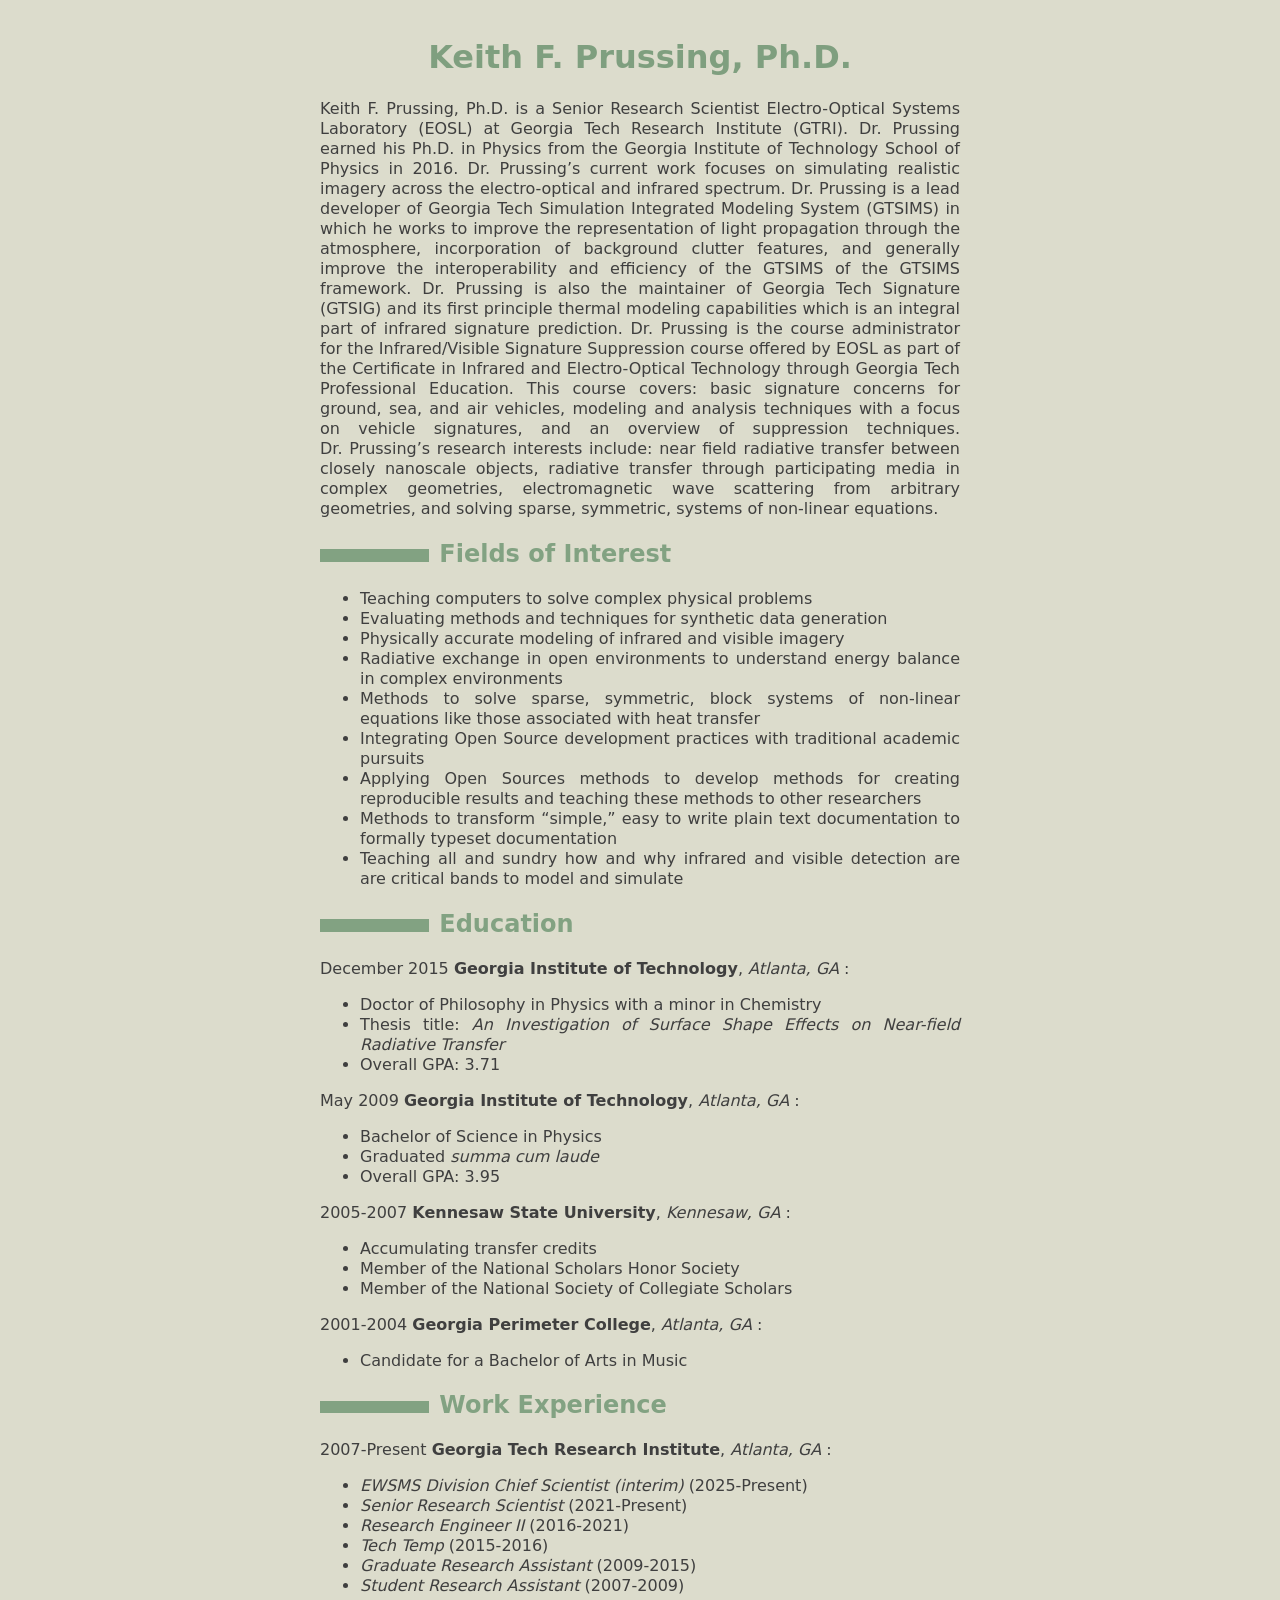
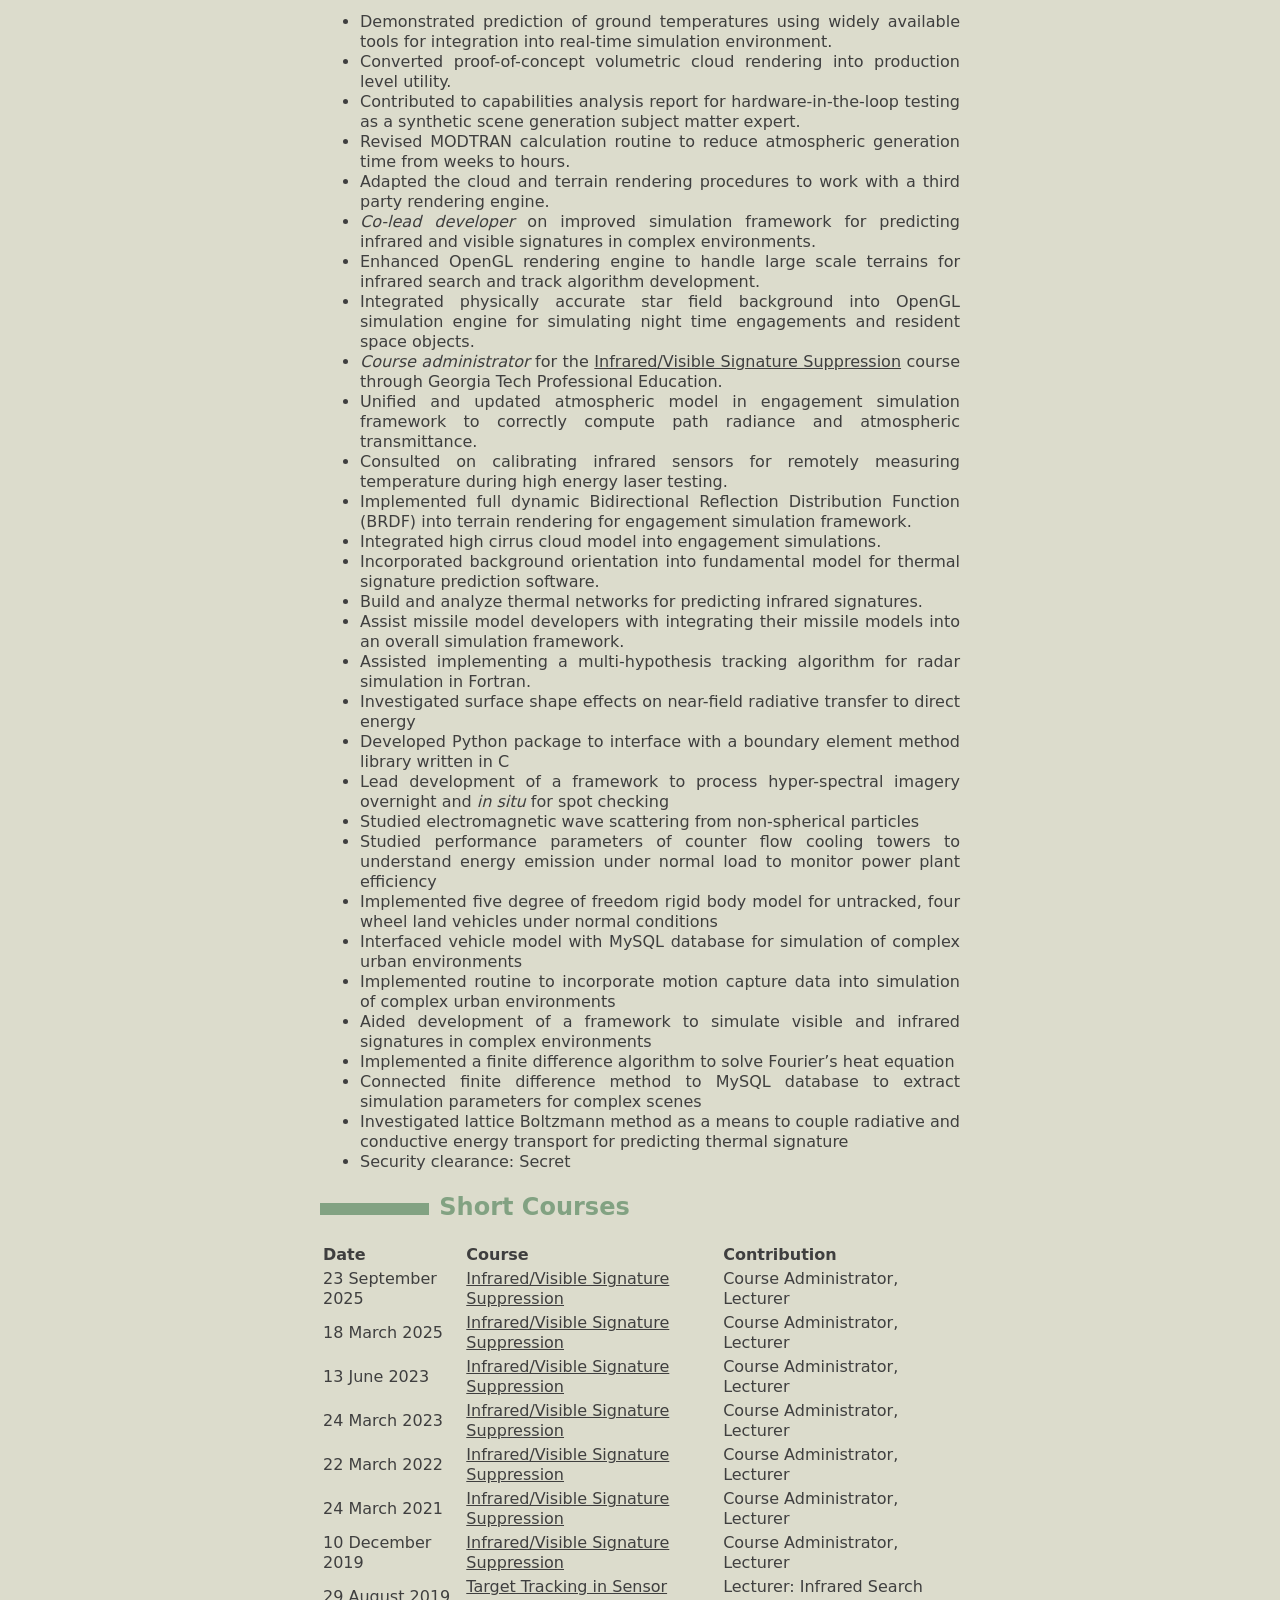
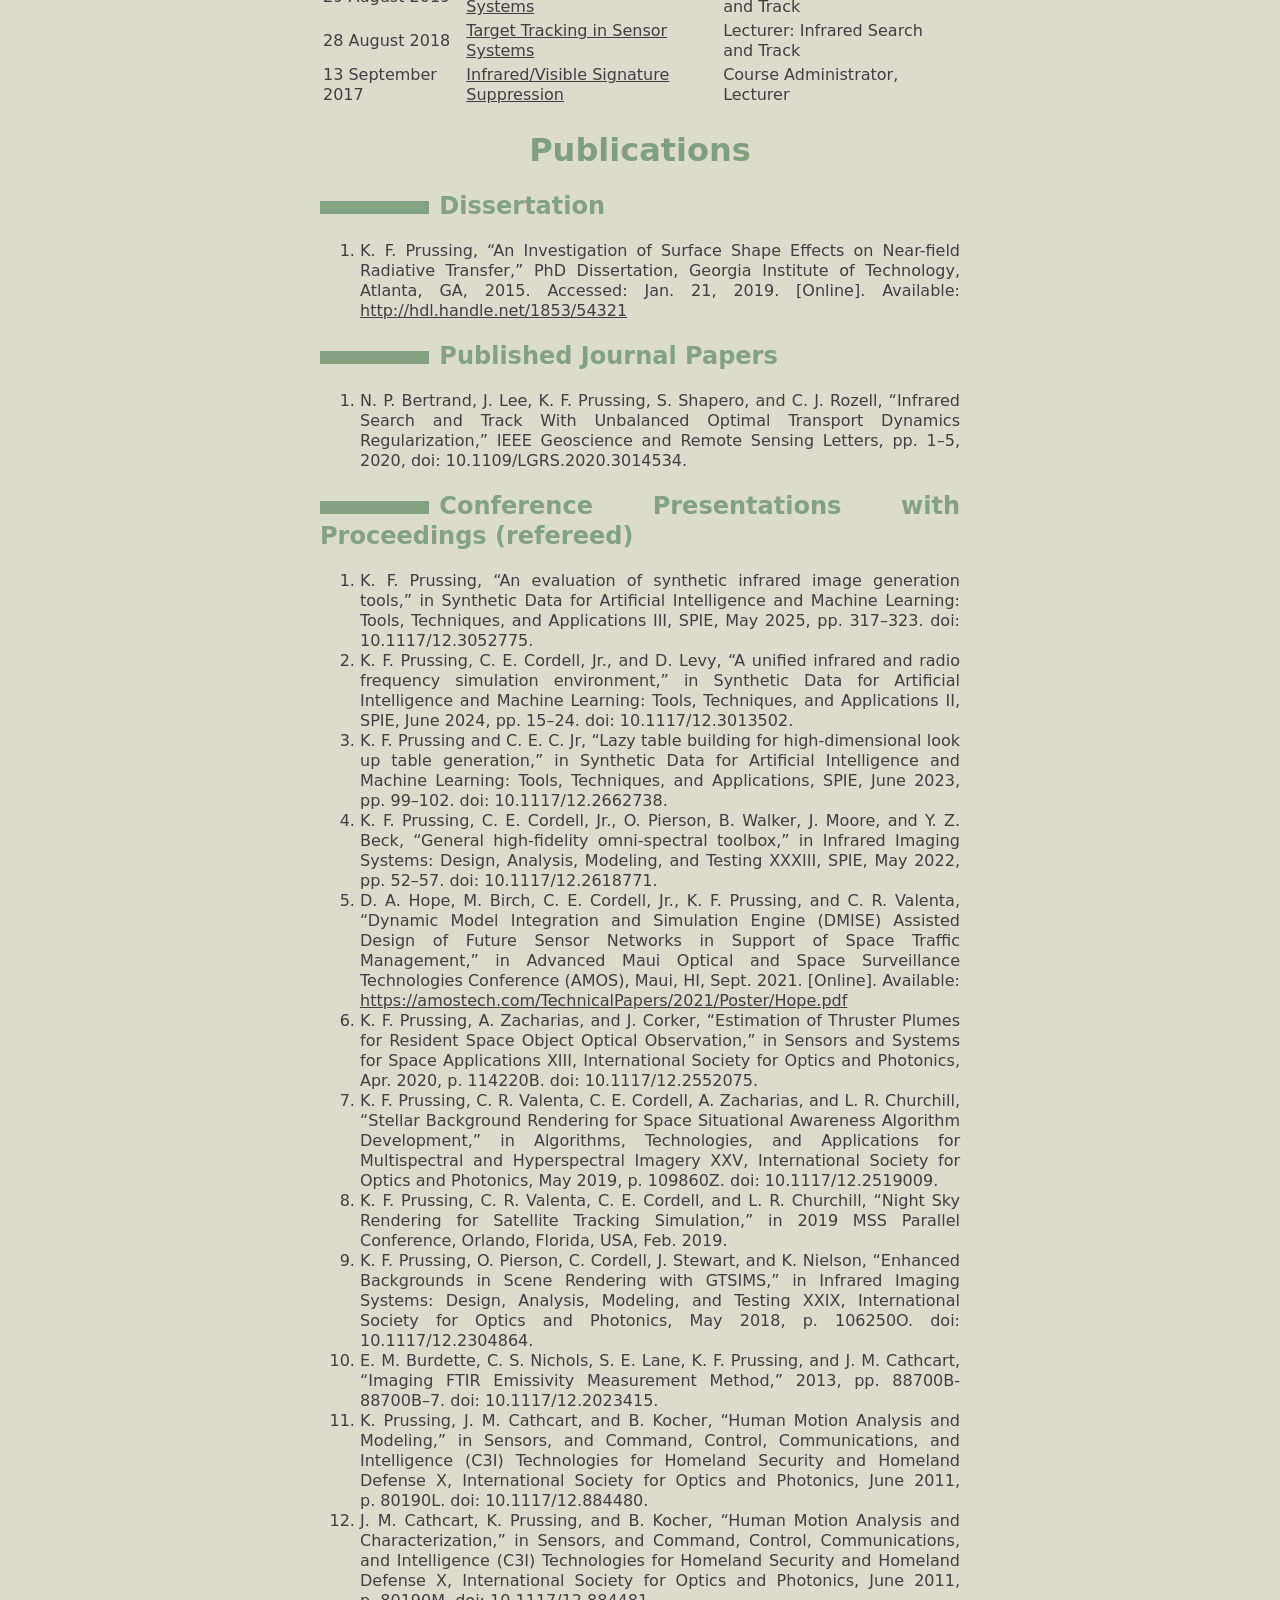
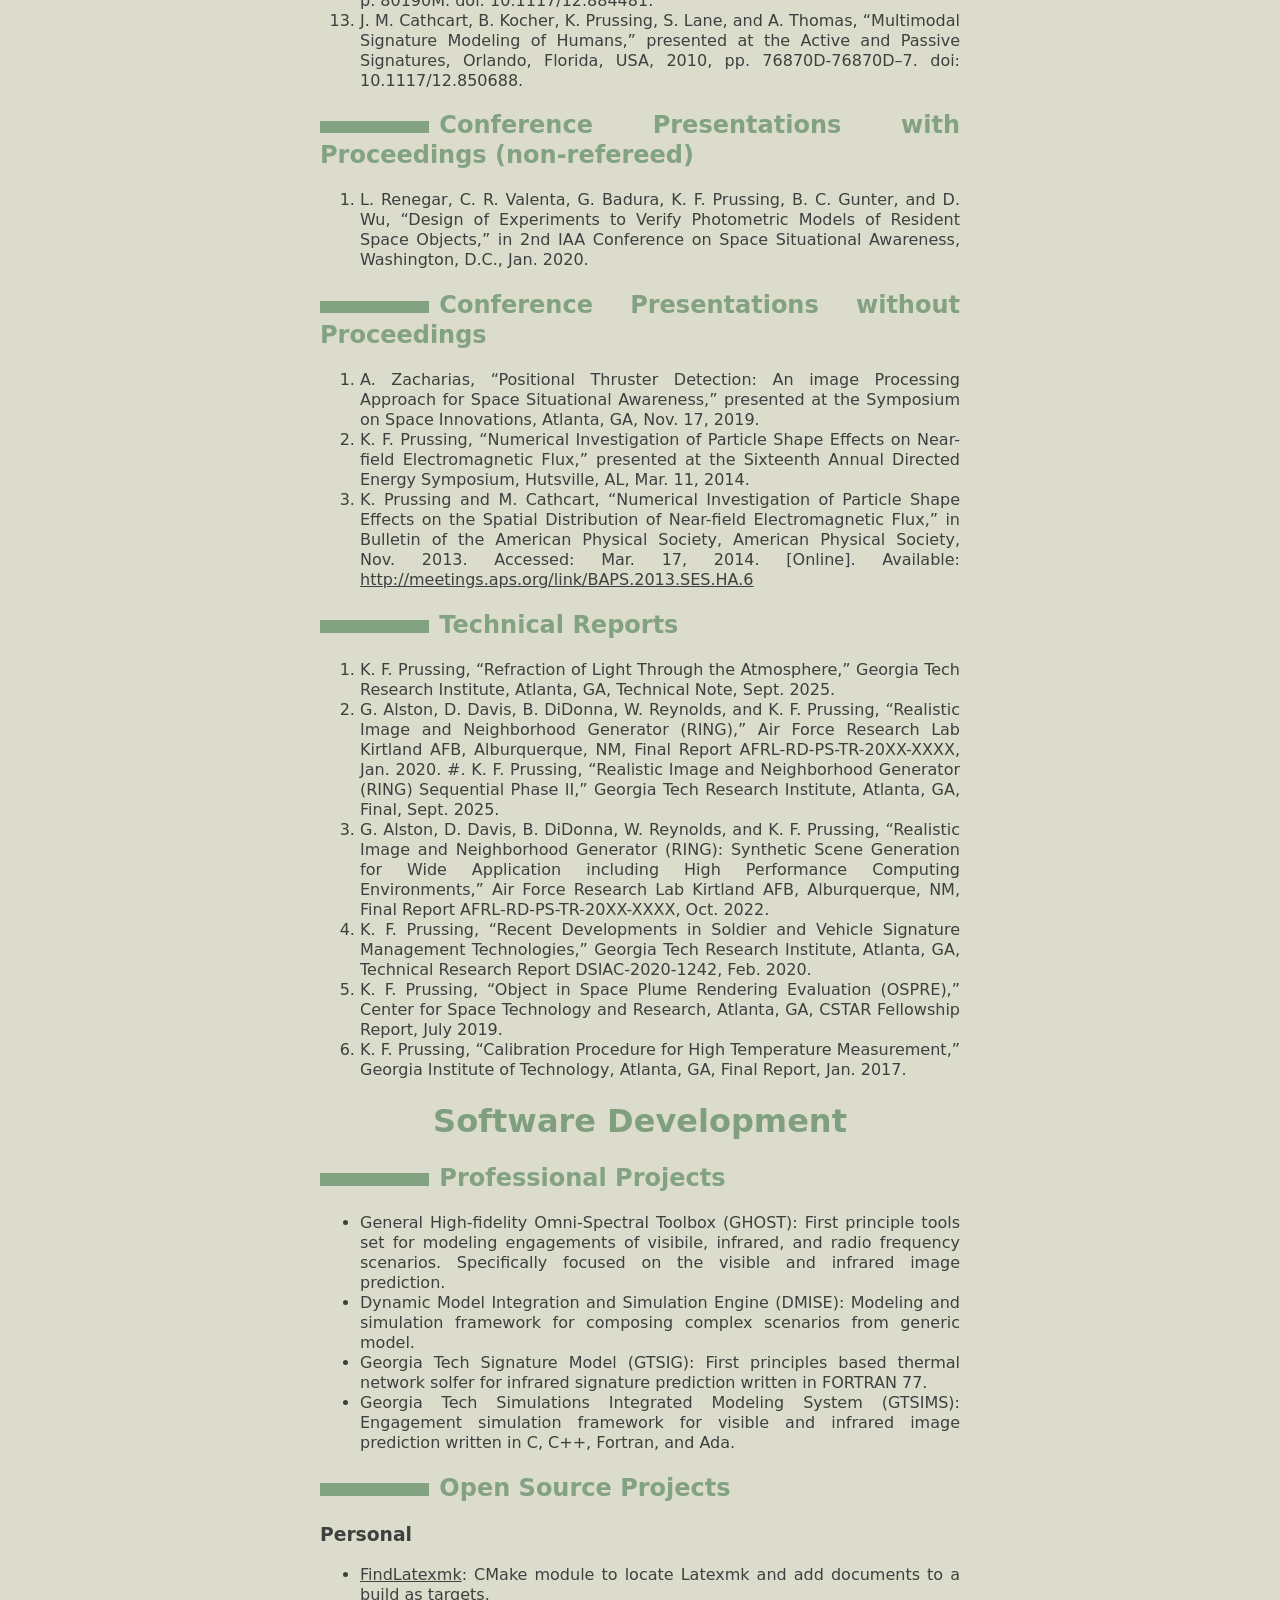
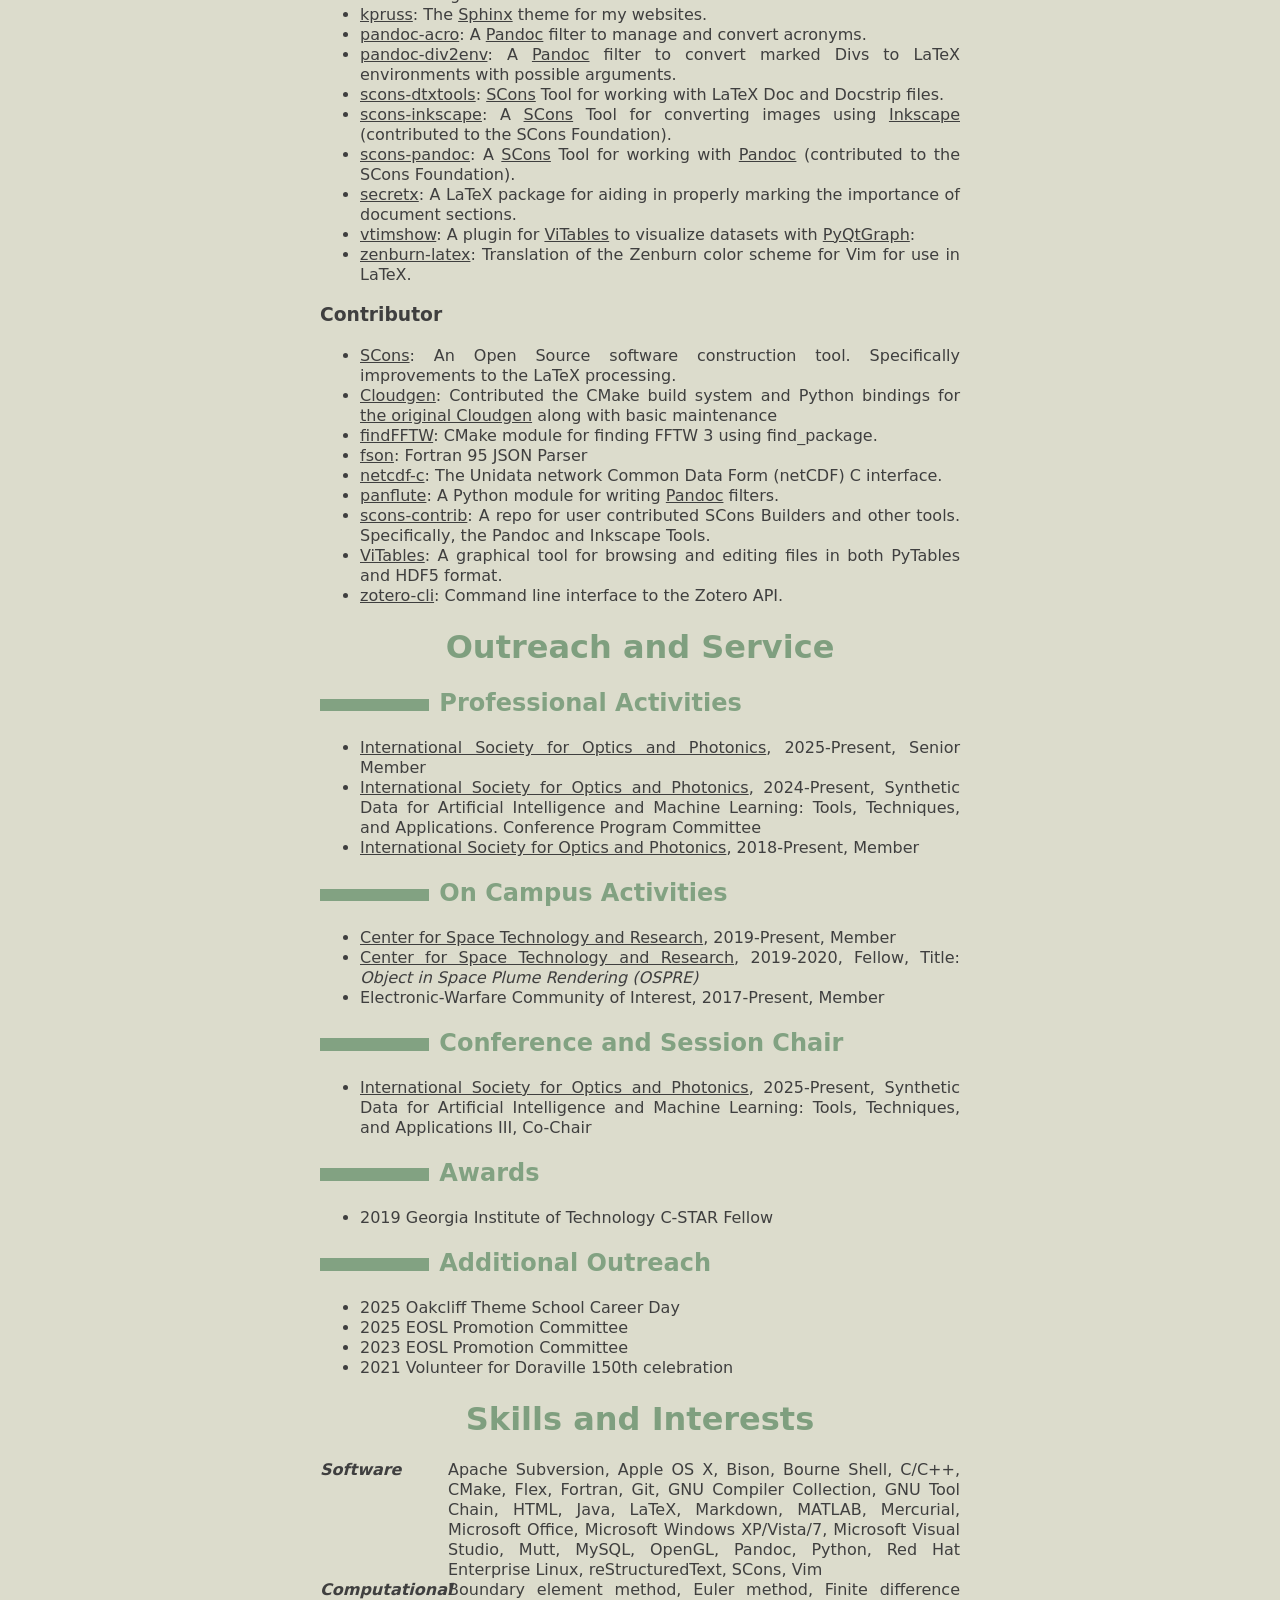
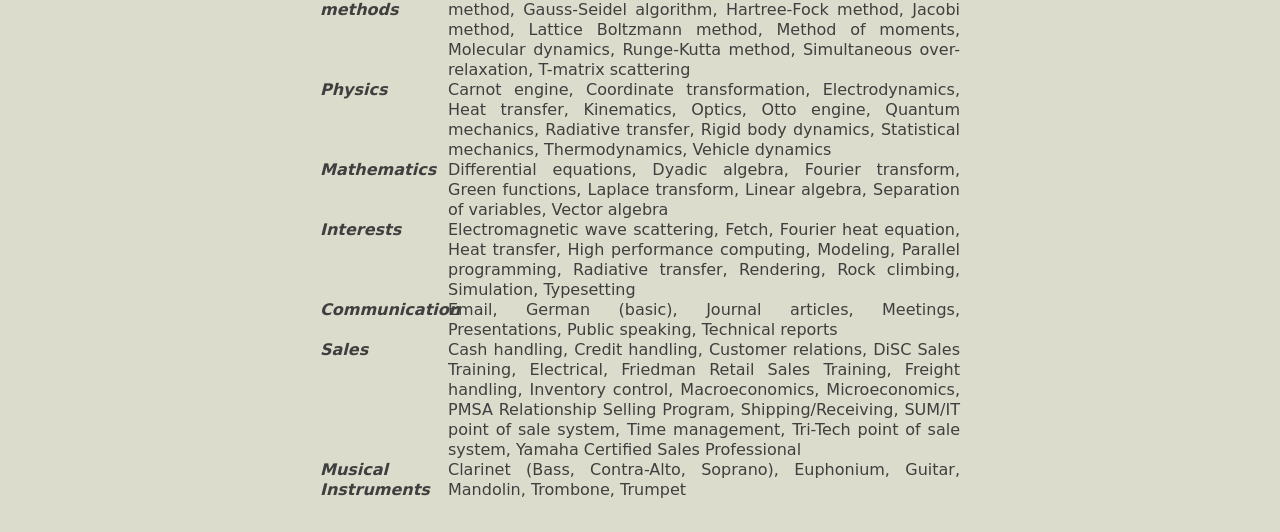
<file: docs/index.html>
<!DOCTYPE html>
<html xmlns="http://www.w3.org/1999/xhtml" lang xml:lang>
<head>
  <meta charset="utf-8" />
  <meta name="generator" content="pandoc" />
  <meta name="viewport" content="width=device-width, initial-scale=1.0, user-scalable=yes" />
  <title>Keith F. Prussing, Ph.D.</title>
  <style>

code{white-space: pre-wrap;}
span.smallcaps{font-variant: small-caps;}
div.columns{display: flex; gap: min(4vw, 1.5em);}
div.column{flex: auto; overflow-x: auto;}
div.hanging-indent{margin-left: 1.5em; text-indent: -1.5em;}

ul.task-list[class]{list-style: none;}
ul.task-list li input[type="checkbox"] {
font-size: inherit;
width: 0.8em;
margin: 0 0.8em 0.2em -1.6em;
vertical-align: middle;
}
.display.math{display: block; text-align: center; margin: 0.5rem auto;}
</style>
  <style type="text/css">body {font-family: "Source Sans Pro","DejaVu Sans","Helvetica Neue",Helvetica,Arial,sans-serif;color: var(--foreground);background: var(--background);text-align: justify;text-justify: inter-word;width: 40em;line-height: 1.25;margin: auto;padding: 1em 1em 1em 1em;}h1 {color: var(--title);text-align: center;}h2 {color: var(--section-head);}h2:before {content: "";display: inline-block;margin-right: 0.75ex;width: 17%;height: 0.9ex;background-color: var(--section-head);}dt {float: left;clear: left;width: 18%;font-weight: bolder;font-style: oblique;}dd {margin-left: 20%;}a {text-decoration: underline;color: var(--foreground);}a:hover, a:active {color: var(--title);text-decoration: none;}hr {}div.contact {text-align: center;}div.summary {font-size: large;text-align: center;}span.position {font-style: oblique;}span.institute {font-weight: bolder;}span.location {font-style: oblique;}</style>
  <style type="text/css">:root {--background: #dcdccc; --foreground: #3f3f3f; --title: #7f9f7f; --delimiter: #8f8f8f; --section-head: #82a282; }</style>
  
  
  
  
  
  
  
  
  
  
  
  
  
  
  
  
  
  
  
  
  
  
  
  
  
</head>
<body>
<header id="title-block-header">
<h1 class="title">Keith F. Prussing, Ph.D.</h1>
</header>
<p>Keith F. Prussing, Ph.D. is a Senior Research Scientist
Electro-Optical Systems Laboratory (EOSL) at Georgia Tech Research
Institute (GTRI). Dr. Prussing earned his Ph.D. in Physics from the
Georgia Institute of Technology School of Physics in 2016.
Dr. Prussing’s current work focuses on simulating realistic imagery
across the electro-optical and infrared spectrum. Dr. Prussing is a lead
developer of Georgia Tech Simulation Integrated Modeling System (GTSIMS)
in which he works to improve the representation of light propagation
through the atmosphere, incorporation of background clutter features,
and generally improve the interoperability and efficiency of the GTSIMS
of the GTSIMS framework. Dr. Prussing is also the maintainer of Georgia
Tech Signature (GTSIG) and its first principle thermal modeling
capabilities which is an integral part of infrared signature prediction.
Dr. Prussing is the course administrator for the Infrared/Visible
Signature Suppression course offered by EOSL as part of the Certificate
in Infrared and Electro-Optical Technology through Georgia Tech
Professional Education. This course covers: basic signature concerns for
ground, sea, and air vehicles, modeling and analysis techniques with a
focus on vehicle signatures, and an overview of suppression techniques.
Dr. Prussing’s research interests include: near field radiative transfer
between closely nanoscale objects, radiative transfer through
participating media in complex geometries, electromagnetic wave
scattering from arbitrary geometries, and solving sparse, symmetric,
systems of non-linear equations.</p>
<h2 id="fields-of-interest">Fields of Interest</h2>
<ul>
<li>Teaching computers to solve complex physical problems</li>
<li>Evaluating methods and techniques for synthetic data generation</li>
<li>Physically accurate modeling of infrared and visible imagery</li>
<li>Radiative exchange in open environments to understand energy balance
in complex environments</li>
<li>Methods to solve sparse, symmetric, block systems of non-linear
equations like those associated with heat transfer</li>
<li>Integrating Open Source development practices with traditional
academic pursuits</li>
<li>Applying Open Sources methods to develop methods for creating
reproducible results and teaching these methods to other
researchers</li>
<li>Methods to transform “simple,” easy to write plain text
documentation to formally typeset documentation</li>
<li>Teaching all and sundry how and why infrared and visible detection
are are critical bands to model and simulate</li>
</ul>
<h2 id="education">Education</h2>
<p><span class="date">December 2015</span> <span class="institute">Georgia Institute of Technology</span>, <span class="location">Atlanta, GA</span> :</p>
<ul>
<li>Doctor of Philosophy in Physics with a minor in Chemistry</li>
<li>Thesis title: <em>An Investigation of Surface Shape Effects on
Near-field Radiative Transfer</em></li>
<li>Overall GPA: 3.71</li>
</ul>
<!--    *   Major GPA: 3.81 -->
<p><span class="date">May 2009</span> <span class="institute">Georgia
Institute of Technology</span>, <span class="location">Atlanta,
GA</span> :</p>
<ul>
<li>Bachelor of Science in Physics</li>
<li>Graduated <em>summa cum laude</em></li>
<li>Overall GPA: 3.95</li>
</ul>
<p><span class="date">2005-2007</span> <span class="institute">Kennesaw
State University</span>, <span class="location">Kennesaw, GA</span>
:</p>
<ul>
<li>Accumulating transfer credits</li>
<li>Member of the National Scholars Honor Society</li>
<li>Member of the National Society of Collegiate Scholars</li>
</ul>
<p><span class="date">2001-2004</span> <span class="institute">Georgia
Perimeter College</span>, <span class="location">Atlanta, GA</span>
:</p>
<ul>
<li>Candidate for a Bachelor of Arts in Music</li>
</ul>
<h2 id="work-experience">Work Experience</h2>
<p><span class="date">2007-Present</span> <span class="institute">Georgia Tech Research Institute</span>, <span class="location">Atlanta, GA</span> :</p>
<ul>
<li><span class="position">EWSMS Division Chief Scientist
(interim)</span> <span class="date">(2025-Present)</span></li>
<li><span class="position">Senior Research Scientist</span> <span class="date">(2021-Present)</span></li>
<li><span class="position">Research Engineer II</span> <span class="date">(2016-2021)</span></li>
<li><span class="position">Tech Temp</span> <span class="date">(2015-2016)</span></li>
<li><span class="position">Graduate Research Assistant</span> <span class="date">(2009-2015)</span></li>
<li><span class="position">Student Research Assistant</span> <span class="date">(2007-2009)</span></li>
</ul>
<!-- -->
<ul>
<li>Demonstrated prediction of ground temperatures using widely
available tools for integration into real-time simulation
environment.</li>
<li>Converted proof-of-concept volumetric cloud rendering into
production level utility.</li>
<li>Contributed to capabilities analysis report for hardware-in-the-loop
testing as a synthetic scene generation subject matter expert.</li>
<li>Revised MODTRAN calculation routine to reduce atmospheric generation
time from weeks to hours.</li>
<li>Adapted the cloud and terrain rendering procedures to work with a
third party rendering engine.</li>
<li><span class="position">Co-lead developer</span> on improved
simulation framework for predicting infrared and visible signatures in
complex environments.</li>
<li>Enhanced OpenGL rendering engine to handle large scale terrains for
infrared search and track algorithm development.</li>
<li>Integrated physically accurate star field background into OpenGL
simulation engine for simulating night time engagements and resident
space objects.</li>
<li><span class="position">Course administrator</span> for the <a href="https://pe.gatech.edu/courses/infraredvisible-signature-suppression">Infrared/Visible
Signature Suppression</a> course through Georgia Tech Professional
Education.</li>
<li>Unified and updated atmospheric model in engagement simulation
framework to correctly compute path radiance and atmospheric
transmittance.</li>
<li>Consulted on calibrating infrared sensors for remotely measuring
temperature during high energy laser testing.</li>
<li>Implemented full dynamic Bidirectional Reflection Distribution
Function (BRDF) into terrain rendering for engagement simulation
framework.</li>
<li>Integrated high cirrus cloud model into engagement simulations.</li>
<li>Incorporated background orientation into fundamental model for
thermal signature prediction software.</li>
<li>Build and analyze thermal networks for predicting infrared
signatures.</li>
<li>Assist missile model developers with integrating their missile
models into an overall simulation framework.</li>
<li>Assisted implementing a multi-hypothesis tracking algorithm for
radar simulation in Fortran.</li>
<li>Investigated surface shape effects on near-field radiative transfer
to direct energy</li>
<li>Developed Python package to interface with a boundary element method
library written in C</li>
<li>Lead development of a framework to process hyper-spectral imagery
overnight and <em>in situ</em> for spot checking</li>
<li>Studied electromagnetic wave scattering from non-spherical
particles</li>
<li>Studied performance parameters of counter flow cooling towers to
understand energy emission under normal load to monitor power plant
efficiency</li>
<li>Implemented five degree of freedom rigid body model for untracked,
four wheel land vehicles under normal conditions</li>
<li>Interfaced vehicle model with MySQL database for simulation of
complex urban environments</li>
<li>Implemented routine to incorporate motion capture data into
simulation of complex urban environments</li>
<li>Aided development of a framework to simulate visible and infrared
signatures in complex environments</li>
<li>Implemented a finite difference algorithm to solve Fourier’s heat
equation</li>
<li>Connected finite difference method to MySQL database to extract
simulation parameters for complex scenes</li>
<li>Investigated lattice Boltzmann method as a means to couple radiative
and conductive energy transport for predicting thermal signature</li>
<li>Security clearance: Secret</li>
</ul>
<h2 id="short-courses">Short Courses</h2>
<table>
<thead>
<tr>
<th style="text-align: left;">Date</th>
<th style="text-align: left;">Course</th>
<th style="text-align: left;">Contribution</th>
</tr>
</thead>
<tbody>
<tr>
<td style="text-align: left;">23 September 2025</td>
<td style="text-align: left;"><a href="https://pe.gatech.edu/courses/infraredvisible-signature-suppression">Infrared/Visible
Signature Suppression</a></td>
<td style="text-align: left;">Course Administrator, Lecturer</td>
</tr>
<tr>
<td style="text-align: left;">18 March 2025</td>
<td style="text-align: left;"><a href="https://pe.gatech.edu/courses/infraredvisible-signature-suppression">Infrared/Visible
Signature Suppression</a></td>
<td style="text-align: left;">Course Administrator, Lecturer</td>
</tr>
<tr>
<td style="text-align: left;">13 June 2023</td>
<td style="text-align: left;"><a href="https://pe.gatech.edu/courses/infraredvisible-signature-suppression">Infrared/Visible
Signature Suppression</a></td>
<td style="text-align: left;">Course Administrator, Lecturer</td>
</tr>
<tr>
<td style="text-align: left;">24 March 2023</td>
<td style="text-align: left;"><a href="https://pe.gatech.edu/courses/infraredvisible-signature-suppression">Infrared/Visible
Signature Suppression</a></td>
<td style="text-align: left;">Course Administrator, Lecturer</td>
</tr>
<tr>
<td style="text-align: left;">22 March 2022</td>
<td style="text-align: left;"><a href="https://pe.gatech.edu/courses/infraredvisible-signature-suppression">Infrared/Visible
Signature Suppression</a></td>
<td style="text-align: left;">Course Administrator, Lecturer</td>
</tr>
<tr>
<td style="text-align: left;">24 March 2021</td>
<td style="text-align: left;"><a href="https://pe.gatech.edu/courses/infraredvisible-signature-suppression">Infrared/Visible
Signature Suppression</a></td>
<td style="text-align: left;">Course Administrator, Lecturer</td>
</tr>
<tr>
<td style="text-align: left;">10 December 2019</td>
<td style="text-align: left;"><a href="https://pe.gatech.edu/courses/infraredvisible-signature-suppression">Infrared/Visible
Signature Suppression</a></td>
<td style="text-align: left;">Course Administrator, Lecturer</td>
</tr>
<tr>
<td style="text-align: left;">29 August 2019</td>
<td style="text-align: left;"><a href="https://pe.gatech.edu/courses/target-tracking-sensor-systems">Target
Tracking in Sensor Systems</a></td>
<td style="text-align: left;">Lecturer: Infrared Search and Track</td>
</tr>
<tr>
<td style="text-align: left;">28 August 2018</td>
<td style="text-align: left;"><a href="https://pe.gatech.edu/courses/target-tracking-sensor-systems">Target
Tracking in Sensor Systems</a></td>
<td style="text-align: left;">Lecturer: Infrared Search and Track</td>
</tr>
<tr>
<td style="text-align: left;">13 September 2017</td>
<td style="text-align: left;"><a href="https://pe.gatech.edu/courses/infraredvisible-signature-suppression">Infrared/Visible
Signature Suppression</a></td>
<td style="text-align: left;">Course Administrator, Lecturer</td>
</tr>
</tbody>
</table>
<h1 id="publications">Publications</h1>
<h2 id="dissertation">Dissertation</h2>
<ol>
<li>K. F. Prussing, “An Investigation of Surface Shape Effects on
Near-field Radiative Transfer,” PhD Dissertation, Georgia Institute of
Technology, Atlanta, GA, 2015. Accessed: Jan. 21, 2019. [Online].
Available: <a href="http://hdl.handle.net/1853/54321" class="uri">http://hdl.handle.net/1853/54321</a></li>
</ol>
<h2 id="published-journal-papers">Published Journal Papers</h2>
<ol>
<li>N. P. Bertrand, J. Lee, K. F. Prussing, S. Shapero, and C. J.
Rozell, “Infrared Search and Track With Unbalanced Optimal Transport
Dynamics Regularization,” IEEE Geoscience and Remote Sensing Letters,
pp. 1–5, 2020, doi: 10.1109/LGRS.2020.3014534.</li>
</ol>
<h2 id="conference-presentations-with-proceedings-refereed">Conference
Presentations with Proceedings (refereed)</h2>
<ol>
<li>K. F. Prussing, “An evaluation of synthetic infrared image
generation tools,” in Synthetic Data for Artificial Intelligence and
Machine Learning: Tools, Techniques, and Applications III, SPIE, May
2025, pp. 317–323. doi: 10.1117/12.3052775.</li>
<li>K. F. Prussing, C. E. Cordell, Jr., and D. Levy, “A unified infrared
and radio frequency simulation environment,” in Synthetic Data for
Artificial Intelligence and Machine Learning: Tools, Techniques, and
Applications II, SPIE, June 2024, pp. 15–24. doi:
10.1117/12.3013502.</li>
<li>K. F. Prussing and C. E. C. Jr, “Lazy table building for
high-dimensional look up table generation,” in Synthetic Data for
Artificial Intelligence and Machine Learning: Tools, Techniques, and
Applications, SPIE, June 2023, pp. 99–102. doi: 10.1117/12.2662738.</li>
<li>K. F. Prussing, C. E. Cordell, Jr., O. Pierson, B. Walker, J. Moore,
and Y. Z. Beck, “General high-fidelity omni-spectral toolbox,” in
Infrared Imaging Systems: Design, Analysis, Modeling, and Testing
XXXIII, SPIE, May 2022, pp. 52–57. doi: 10.1117/12.2618771.</li>
<li>D. A. Hope, M. Birch, C. E. Cordell, Jr., K. F. Prussing, and C. R.
Valenta, “Dynamic Model Integration and Simulation Engine (DMISE)
Assisted Design of Future Sensor Networks in Support of Space Traffic
Management,” in Advanced Maui Optical and Space Surveillance
Technologies Conference (AMOS), Maui, HI, Sept. 2021. [Online].
Available: <a href="https://amostech.com/TechnicalPapers/2021/Poster/Hope.pdf" class="uri">https://amostech.com/TechnicalPapers/2021/Poster/Hope.pdf</a></li>
<li>K. F. Prussing, A. Zacharias, and J. Corker, “Estimation of Thruster
Plumes for Resident Space Object Optical Observation,” in Sensors and
Systems for Space Applications XIII, International Society for Optics
and Photonics, Apr. 2020, p. 114220B. doi: 10.1117/12.2552075.</li>
<li>K. F. Prussing, C. R. Valenta, C. E. Cordell, A. Zacharias, and L.
R. Churchill, “Stellar Background Rendering for Space Situational
Awareness Algorithm Development,” in Algorithms, Technologies, and
Applications for Multispectral and Hyperspectral Imagery XXV,
International Society for Optics and Photonics, May 2019, p. 109860Z.
doi: 10.1117/12.2519009.</li>
<li>K. F. Prussing, C. R. Valenta, C. E. Cordell, and L. R. Churchill,
“Night Sky Rendering for Satellite Tracking Simulation,” in 2019 MSS
Parallel Conference, Orlando, Florida, USA, Feb. 2019.</li>
<li>K. F. Prussing, O. Pierson, C. Cordell, J. Stewart, and K. Nielson,
“Enhanced Backgrounds in Scene Rendering with GTSIMS,” in Infrared
Imaging Systems: Design, Analysis, Modeling, and Testing XXIX,
International Society for Optics and Photonics, May 2018, p. 106250O.
doi: 10.1117/12.2304864.</li>
<li>E. M. Burdette, C. S. Nichols, S. E. Lane, K. F. Prussing, and J. M.
Cathcart, “Imaging FTIR Emissivity Measurement Method,” 2013, pp.
88700B-88700B–7. doi: 10.1117/12.2023415.</li>
<li>K. Prussing, J. M. Cathcart, and B. Kocher, “Human Motion Analysis
and Modeling,” in Sensors, and Command, Control, Communications, and
Intelligence (C3I) Technologies for Homeland Security and Homeland
Defense X, International Society for Optics and Photonics, June 2011,
p. 80190L. doi: 10.1117/12.884480.</li>
<li>J. M. Cathcart, K. Prussing, and B. Kocher, “Human Motion Analysis
and Characterization,” in Sensors, and Command, Control, Communications,
and Intelligence (C3I) Technologies for Homeland Security and Homeland
Defense X, International Society for Optics and Photonics, June 2011,
p. 80190M. doi: 10.1117/12.884481.</li>
<li>J. M. Cathcart, B. Kocher, K. Prussing, S. Lane, and A. Thomas,
“Multimodal Signature Modeling of Humans,” presented at the Active and
Passive Signatures, Orlando, Florida, USA, 2010, pp. 76870D-76870D–7.
doi: 10.1117/12.850688.</li>
</ol>
<h2 id="conference-presentations-with-proceedings-non-refereed">Conference
Presentations with Proceedings (non-refereed)</h2>
<ol>
<li>L. Renegar, C. R. Valenta, G. Badura, K. F. Prussing, B. C. Gunter,
and D. Wu, “Design of Experiments to Verify Photometric Models of
Resident Space Objects,” in 2nd IAA Conference on Space Situational
Awareness, Washington, D.C., Jan. 2020.</li>
</ol>
<h2 id="conference-presentations-without-proceedings">Conference
Presentations without Proceedings</h2>
<ol>
<li>A. Zacharias, “Positional Thruster Detection: An image Processing
Approach for Space Situational Awareness,” presented at the Symposium on
Space Innovations, Atlanta, GA, Nov. 17, 2019.</li>
<li>K. F. Prussing, “Numerical Investigation of Particle Shape Effects
on Near-field Electromagnetic Flux,” presented at the Sixteenth Annual
Directed Energy Symposium, Hutsville, AL, Mar. 11, 2014.</li>
<li>K. Prussing and M. Cathcart, “Numerical Investigation of Particle
Shape Effects on the Spatial Distribution of Near-field Electromagnetic
Flux,” in Bulletin of the American Physical Society, American Physical
Society, Nov. 2013. Accessed: Mar. 17, 2014. [Online]. Available: <a href="http://meetings.aps.org/link/BAPS.2013.SES.HA.6" class="uri">http://meetings.aps.org/link/BAPS.2013.SES.HA.6</a></li>
</ol>
<h2 id="technical-reports">Technical Reports</h2>
<ol>
<li>K. F. Prussing, “Refraction of Light Through the Atmosphere,”
Georgia Tech Research Institute, Atlanta, GA, Technical Note,
Sept. 2025.</li>
<li>G. Alston, D. Davis, B. DiDonna, W. Reynolds, and K. F. Prussing,
“Realistic Image and Neighborhood Generator (RING),” Air Force Research
Lab Kirtland AFB, Alburquerque, NM, Final Report
AFRL-RD-PS-TR-20XX-XXXX, Jan. 2020. #. K. F. Prussing, “Realistic Image
and Neighborhood Generator (RING) Sequential Phase II,” Georgia Tech
Research Institute, Atlanta, GA, Final, Sept. 2025.</li>
<li>G. Alston, D. Davis, B. DiDonna, W. Reynolds, and K. F. Prussing,
“Realistic Image and Neighborhood Generator (RING): Synthetic Scene
Generation for Wide Application including High Performance Computing
Environments,” Air Force Research Lab Kirtland AFB, Alburquerque, NM,
Final Report AFRL-RD-PS-TR-20XX-XXXX, Oct. 2022.</li>
<li>K. F. Prussing, “Recent Developments in Soldier and Vehicle
Signature Management Technologies,” Georgia Tech Research Institute,
Atlanta, GA, Technical Research Report DSIAC-2020-1242, Feb. 2020.</li>
<li>K. F. Prussing, “Object in Space Plume Rendering Evaluation
(OSPRE),” Center for Space Technology and Research, Atlanta, GA, CSTAR
Fellowship Report, July 2019.</li>
<li>K. F. Prussing, “Calibration Procedure for High Temperature
Measurement,” Georgia Institute of Technology, Atlanta, GA, Final
Report, Jan. 2017.</li>
</ol>
<h1 id="software-development">Software Development</h1>
<h2 id="professional-projects">Professional Projects</h2>
<ul>
<li>General High-fidelity Omni-Spectral Toolbox (GHOST): First principle
tools set for modeling engagements of visibile, infrared, and radio
frequency scenarios. Specifically focused on the visible and infrared
image prediction.</li>
<li>Dynamic Model Integration and Simulation Engine (DMISE): Modeling
and simulation framework for composing complex scenarios from generic
model.</li>
<li>Georgia Tech Signature Model (GTSIG): First principles based thermal
network solfer for infrared signature prediction written in FORTRAN
77.</li>
<li>Georgia Tech Simulations Integrated Modeling System (GTSIMS):
Engagement simulation framework for visible and infrared image
prediction written in C, C++, Fortran, and Ada.</li>
</ul>
<h2 id="open-source-projects">Open Source Projects</h2>
<h3 id="personal">Personal</h3>
<ul>
<li><a href="https://github.com/kprussing/FindLatexmk">FindLatexmk</a>:
CMake module to locate Latexmk and add documents to a build as
targets.</li>
<li><a href="https://kprussing.github.io/kpruss">kpruss</a>: The <a href="https://www.sphinx-doc.org/">Sphinx</a> theme for my
websites.</li>
<li><a href="https://kprussing.github.io/pandoc-acro">pandoc-acro</a>: A
<a href="https://pandoc.org">Pandoc</a> filter to manage and convert
acronyms.</li>
<li><a href="https://github.com/kprussing/pandoc-div2env">pandoc-div2env</a>: A
<a href="https://pandoc.org">Pandoc</a> filter to convert marked Divs to
LaTeX environments with possible arguments.</li>
<li><a href="https://github.com/kprussing/scons-dtxtools">scons-dtxtools</a>:
<a href="https://scons.org">SCons</a> Tool for working with LaTeX Doc
and Docstrip files.</li>
<li><a href="https://github.com/kprussing/scons-inkscape">scons-inkscape</a>: A
<a href="https://scons.org">SCons</a> Tool for converting images using
<a href="https://inkscape.org">Inkscape</a> (contributed to the SCons
Foundation).</li>
<li><a href="https://github.com/kprussing/scons-pandoc">scons-pandoc</a>: A <a href="https://scons.org">SCons</a> Tool for working with <a href="https://pandoc.org">Pandoc</a> (contributed to the SCons
Foundation).</li>
<li><a href="https://github.com/kprussing/secretx">secretx</a>: A LaTeX
package for aiding in properly marking the importance of document
sections.</li>
<li><a href="https://github.com/kprussing/vtimshow">vtimshow</a>: A
plugin for <a href="https://github.com/uvemas/ViTables">ViTables</a> to
visualize datasets with <a href="http://www.pyqtgraph.org/">PyQtGraph</a>:</li>
<li><a href="https://github.com/kprussing/zenburn-latex">zenburn-latex</a>:
Translation of the Zenburn color scheme for Vim for use in LaTeX.</li>
</ul>
<h3 id="contributor">Contributor</h3>
<ul>
<li><a href="https://scons.org">SCons</a>: An Open Source software
construction tool. Specifically improvements to the LaTeX
processing.</li>
<li><a href="https://github.com/kprussing/cloudgen">Cloudgen</a>:
Contributed the CMake build system and Python bindings for <a href="http://www.met.reading.ac.uk/clouds/cloudgen/">the original
Cloudgen</a> along with basic maintenance</li>
<li><a href="https://github.com/egpbos/findFFTW">findFFTW</a>: CMake
module for finding FFTW 3 using find_package.</li>
<li><a href="https://github.com/josephalevin/fson">fson</a>: Fortran 95
JSON Parser</li>
<li><a href="https://github.com/Unidata/netcdf-c">netcdf-c</a>: The
Unidata network Common Data Form (netCDF) C interface.</li>
<li><a href="https://github.com/kprussing/panflute">panflute</a>: A
Python module for writing <a href="https://pandoc.org">Pandoc</a>
filters.</li>
<li><a href="https://github.com/SCons/scons-contrib">scons-contrib</a>:
A repo for user contributed SCons Builders and other tools.
Specifically, the Pandoc and Inkscape Tools.</li>
<li><a href="https://github.com/uvemas/ViTables">ViTables</a>: A
graphical tool for browsing and editing files in both PyTables and HDF5
format.</li>
<li><a href="https://github.com/jbaiter/zotero-cli">zotero-cli</a>:
Command line interface to the Zotero API.</li>
</ul>
<h1 id="outreach-and-service">Outreach and Service</h1>
<h2 id="professional-activities">Professional Activities</h2>
<ul>
<li><a href="https://spie.org">International Society for Optics and
Photonics</a>, <span class="date">2025-Present</span>, Senior
Member</li>
<li><a href="https://spie.org">International Society for Optics and
Photonics</a>, <span class="date">2024-Present</span>, Synthetic Data
for Artificial Intelligence and Machine Learning: Tools, Techniques, and
Applications. Conference Program Committee</li>
<li><a href="https://spie.org">International Society for Optics and
Photonics</a>, <span class="date">2018-Present</span>, Member</li>
</ul>
<h2 id="on-campus-activities">On Campus Activities</h2>
<ul>
<li><a href="https://cstar.gatech.edu">Center for Space Technology and
Research</a>, <span class="date">2019-Present</span>, Member</li>
<li><a href="https://cstar.gatech.edu">Center for Space Technology and
Research</a>, <span class="date">2019-2020</span>, Fellow, Title:
<em>Object in Space Plume Rendering (OSPRE)</em></li>
<li>Electronic-Warfare Community of Interest, <span class="date">2017-Present</span>, Member</li>
</ul>
<h2 id="conference-and-session-chair">Conference and Session Chair</h2>
<ul>
<li><a href="https://spie.org">International Society for Optics and
Photonics</a>, <span class="date">2025-Present</span>, Synthetic Data
for Artificial Intelligence and Machine Learning: Tools, Techniques, and
Applications III, Co-Chair</li>
</ul>
<h2 id="awards">Awards</h2>
<ul>
<li>2019 Georgia Institute of Technology C-STAR Fellow</li>
</ul>
<h2 id="additional-outreach">Additional Outreach</h2>
<ul>
<li>2025 Oakcliff Theme School Career Day</li>
<li>2025 EOSL Promotion Committee</li>
<li>2023 EOSL Promotion Committee</li>
<li>2021 Volunteer for Doraville 150th celebration</li>
</ul>
<h1 id="skills-and-interests">Skills and Interests</h1>
<!-- Obligatory list of skills to get a hit on a search -->
<dl>
<dt>Software</dt>
<dd>
Apache Subversion, Apple OS X, Bison, Bourne Shell, C/C++, CMake, Flex,
Fortran, Git, GNU Compiler Collection, GNU Tool Chain, HTML, Java,
LaTeX, Markdown, MATLAB, Mercurial, Microsoft Office, Microsoft Windows
XP/Vista/7, Microsoft Visual Studio, Mutt, MySQL, OpenGL, Pandoc,
Python, Red Hat Enterprise Linux, reStructuredText, SCons, Vim
</dd>
<dt>Computational methods</dt>
<dd>
Boundary element method, Euler method, Finite difference method,
Gauss-Seidel algorithm, Hartree-Fock method, Jacobi method, Lattice
Boltzmann method, Method of moments, Molecular dynamics, Runge-Kutta
method, Simultaneous over-relaxation, T-matrix scattering
</dd>
<dt>Physics</dt>
<dd>
Carnot engine, Coordinate transformation, Electrodynamics, Heat
transfer, Kinematics, Optics, Otto engine, Quantum mechanics, Radiative
transfer, Rigid body dynamics, Statistical mechanics, Thermodynamics,
Vehicle dynamics
</dd>
<dt>Mathematics</dt>
<dd>
Differential equations, Dyadic algebra, Fourier transform, Green
functions, Laplace transform, Linear algebra, Separation of variables,
Vector algebra
</dd>
<dt>Interests</dt>
<dd>
Electromagnetic wave scattering, Fetch, Fourier heat equation, Heat
transfer, High performance computing, Modeling, Parallel programming,
Radiative transfer, Rendering, Rock climbing, Simulation, Typesetting
</dd>
<dt>Communication</dt>
<dd>
Email, German (basic), Journal articles, Meetings, Presentations, Public
speaking, Technical reports
</dd>
<dt>Sales</dt>
<dd>
Cash handling, Credit handling, Customer relations, DiSC Sales Training,
Electrical, Friedman Retail Sales Training, Freight handling, Inventory
control, Macroeconomics, Microeconomics, PMSA Relationship Selling
Program, Shipping/Receiving, SUM/IT point of sale system, Time
management, Tri-Tech point of sale system, Yamaha Certified Sales
Professional
</dd>
<dt>Musical Instruments</dt>
<dd>
Clarinet (Bass, Contra-Alto, Soprano), Euphonium, Guitar, Mandolin,
Trombone, Trumpet
</dd>
</dl>
</body>
</html>
</file>
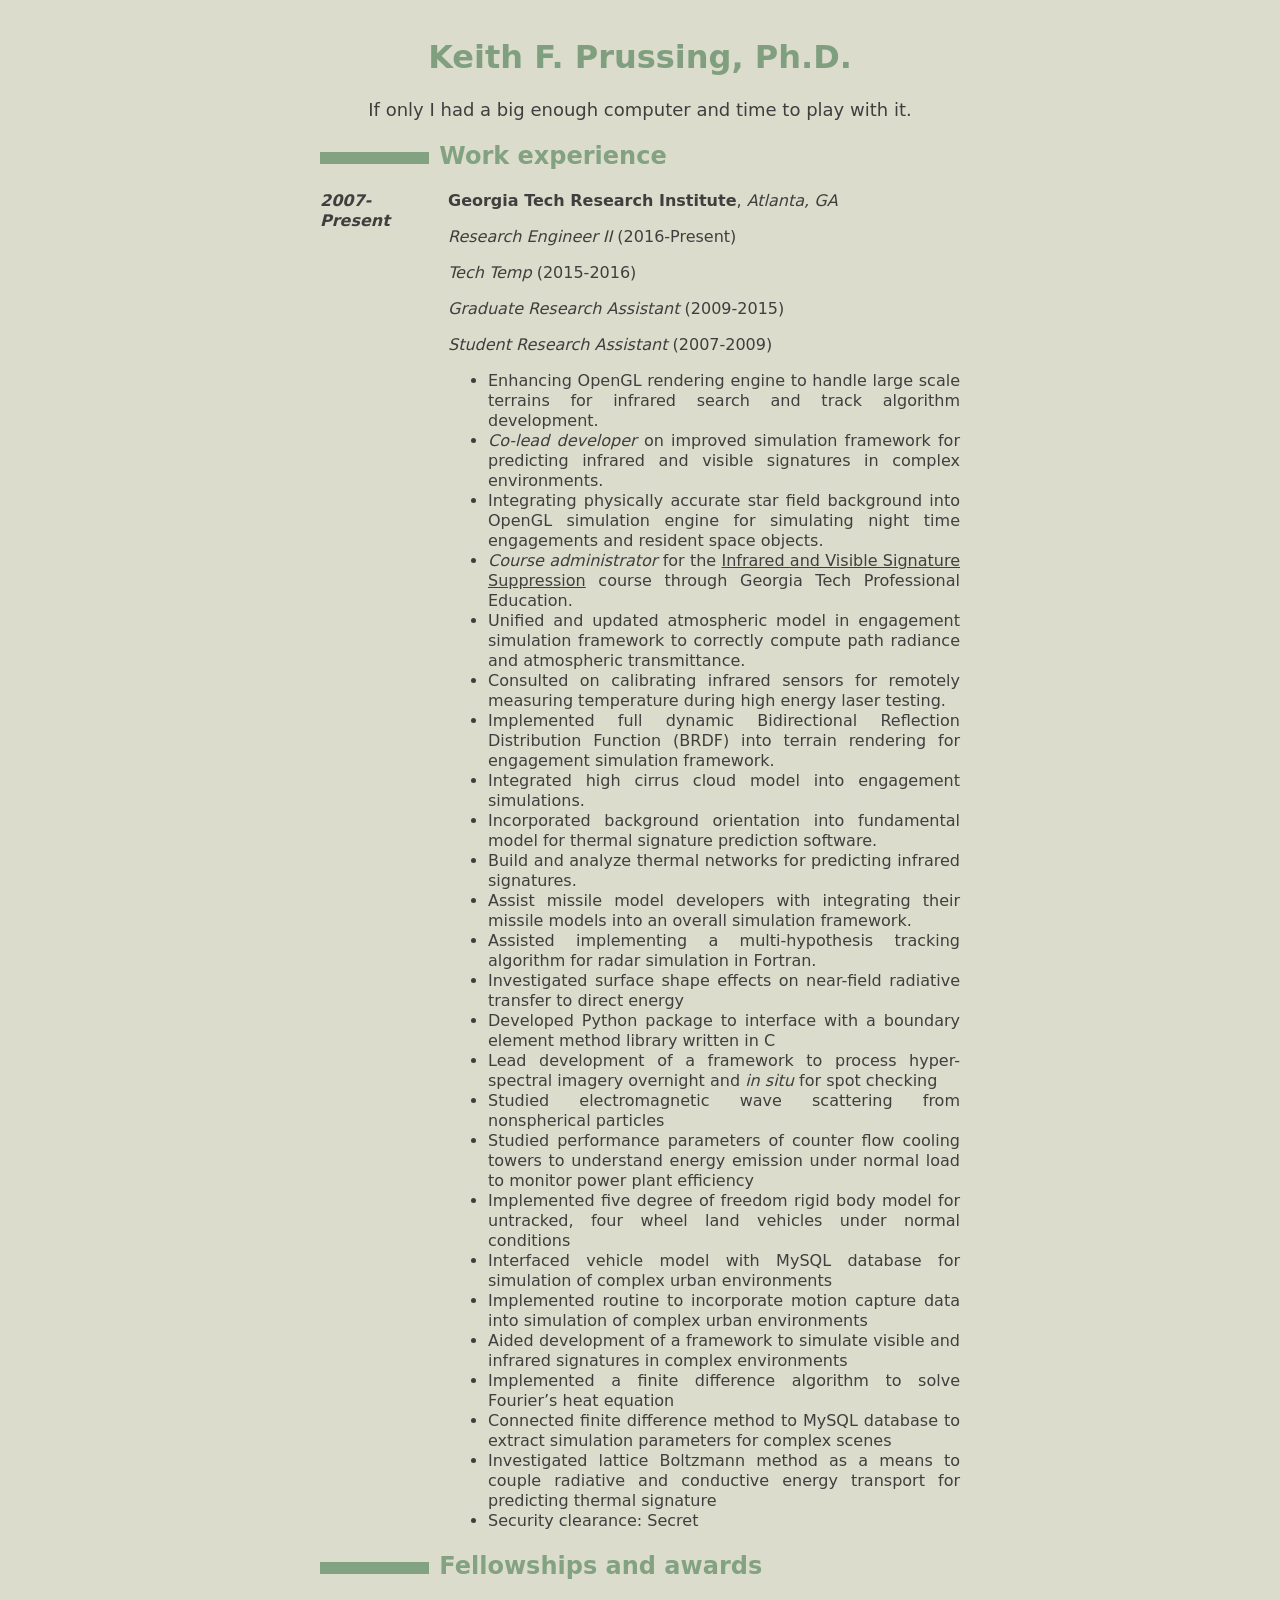
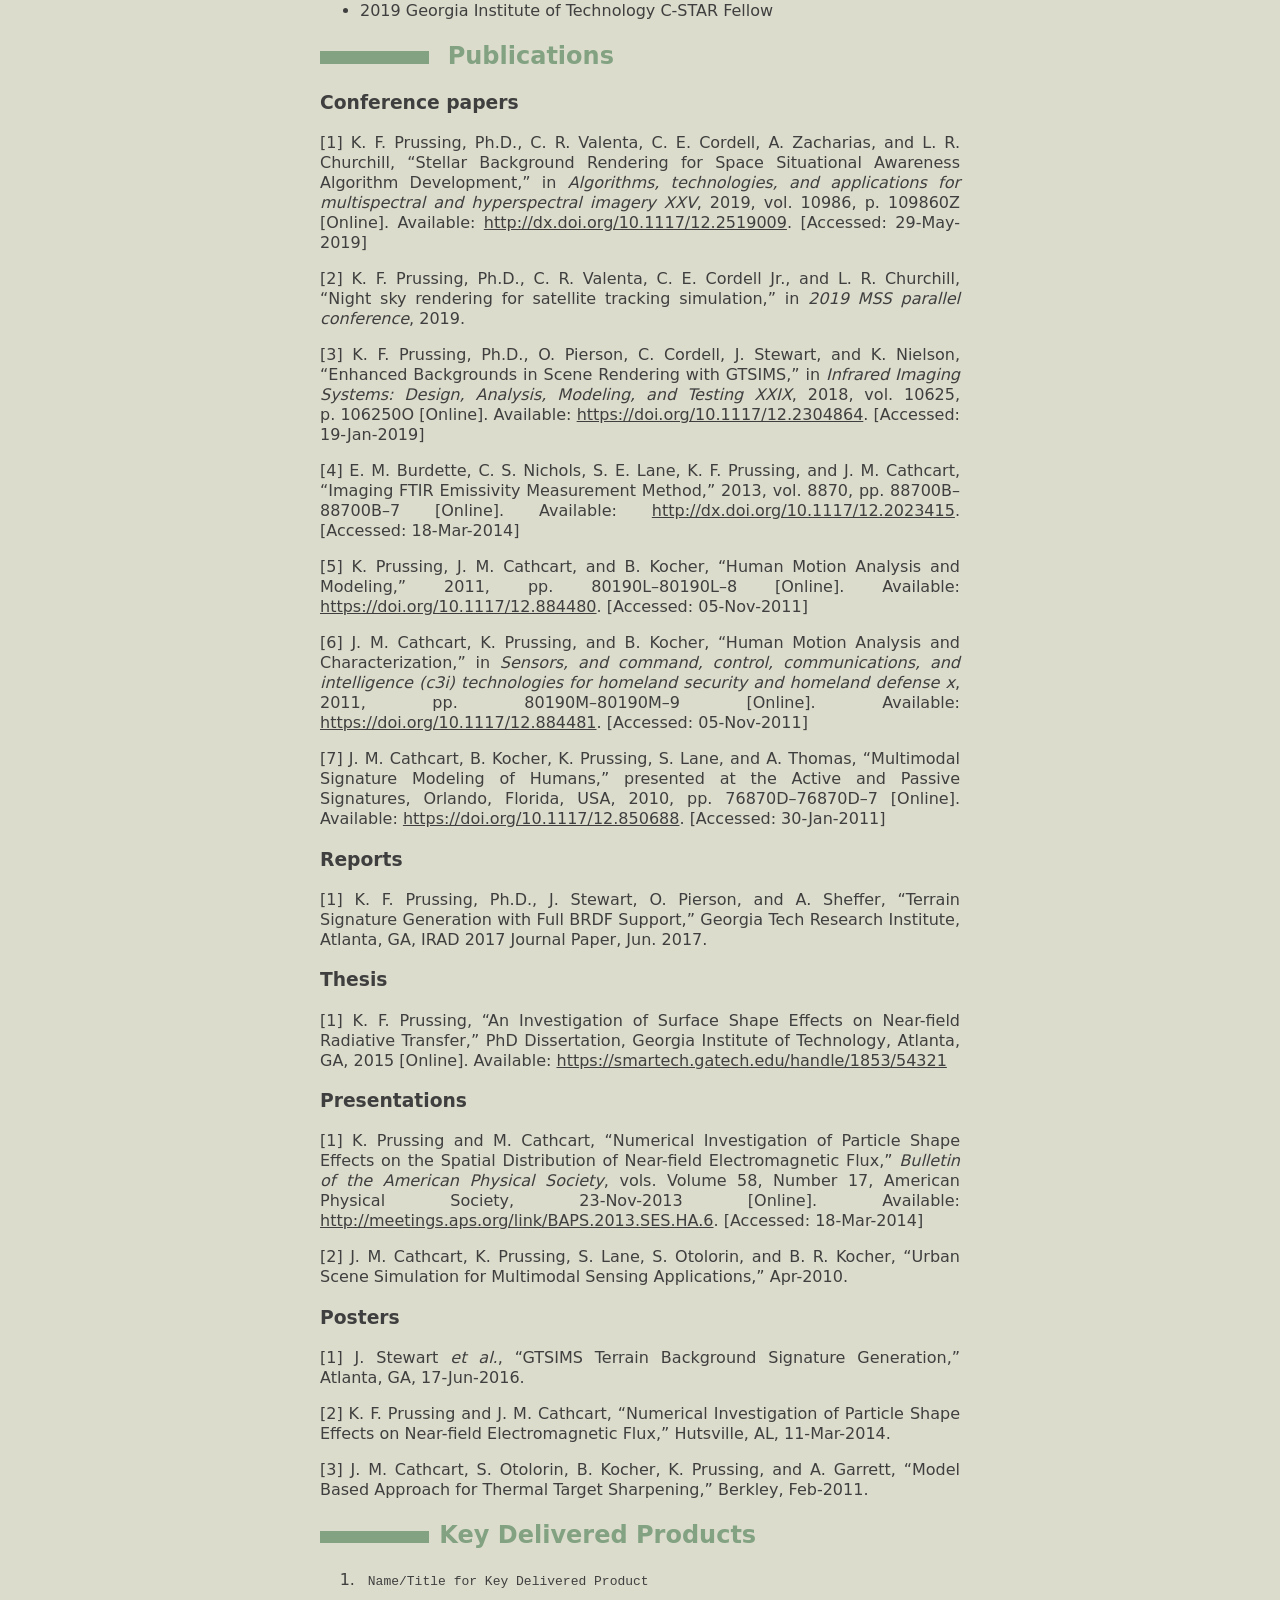
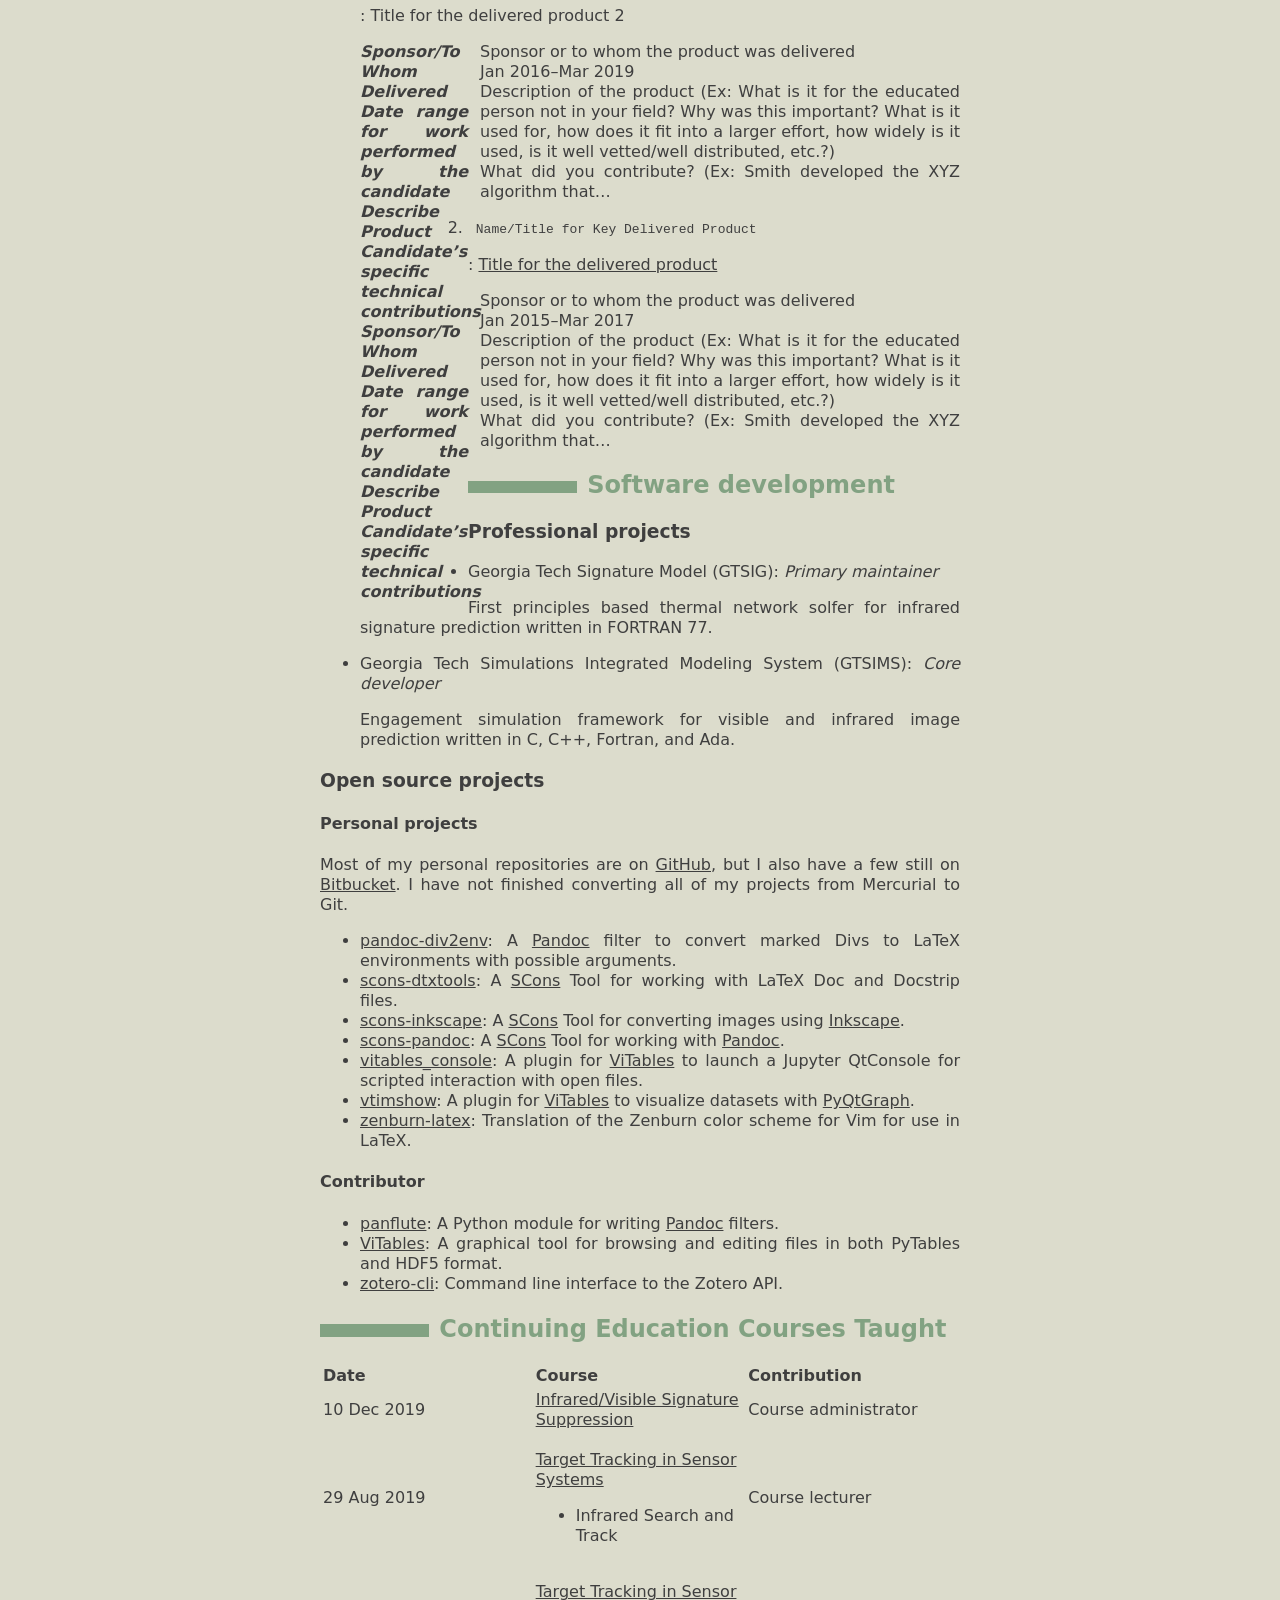
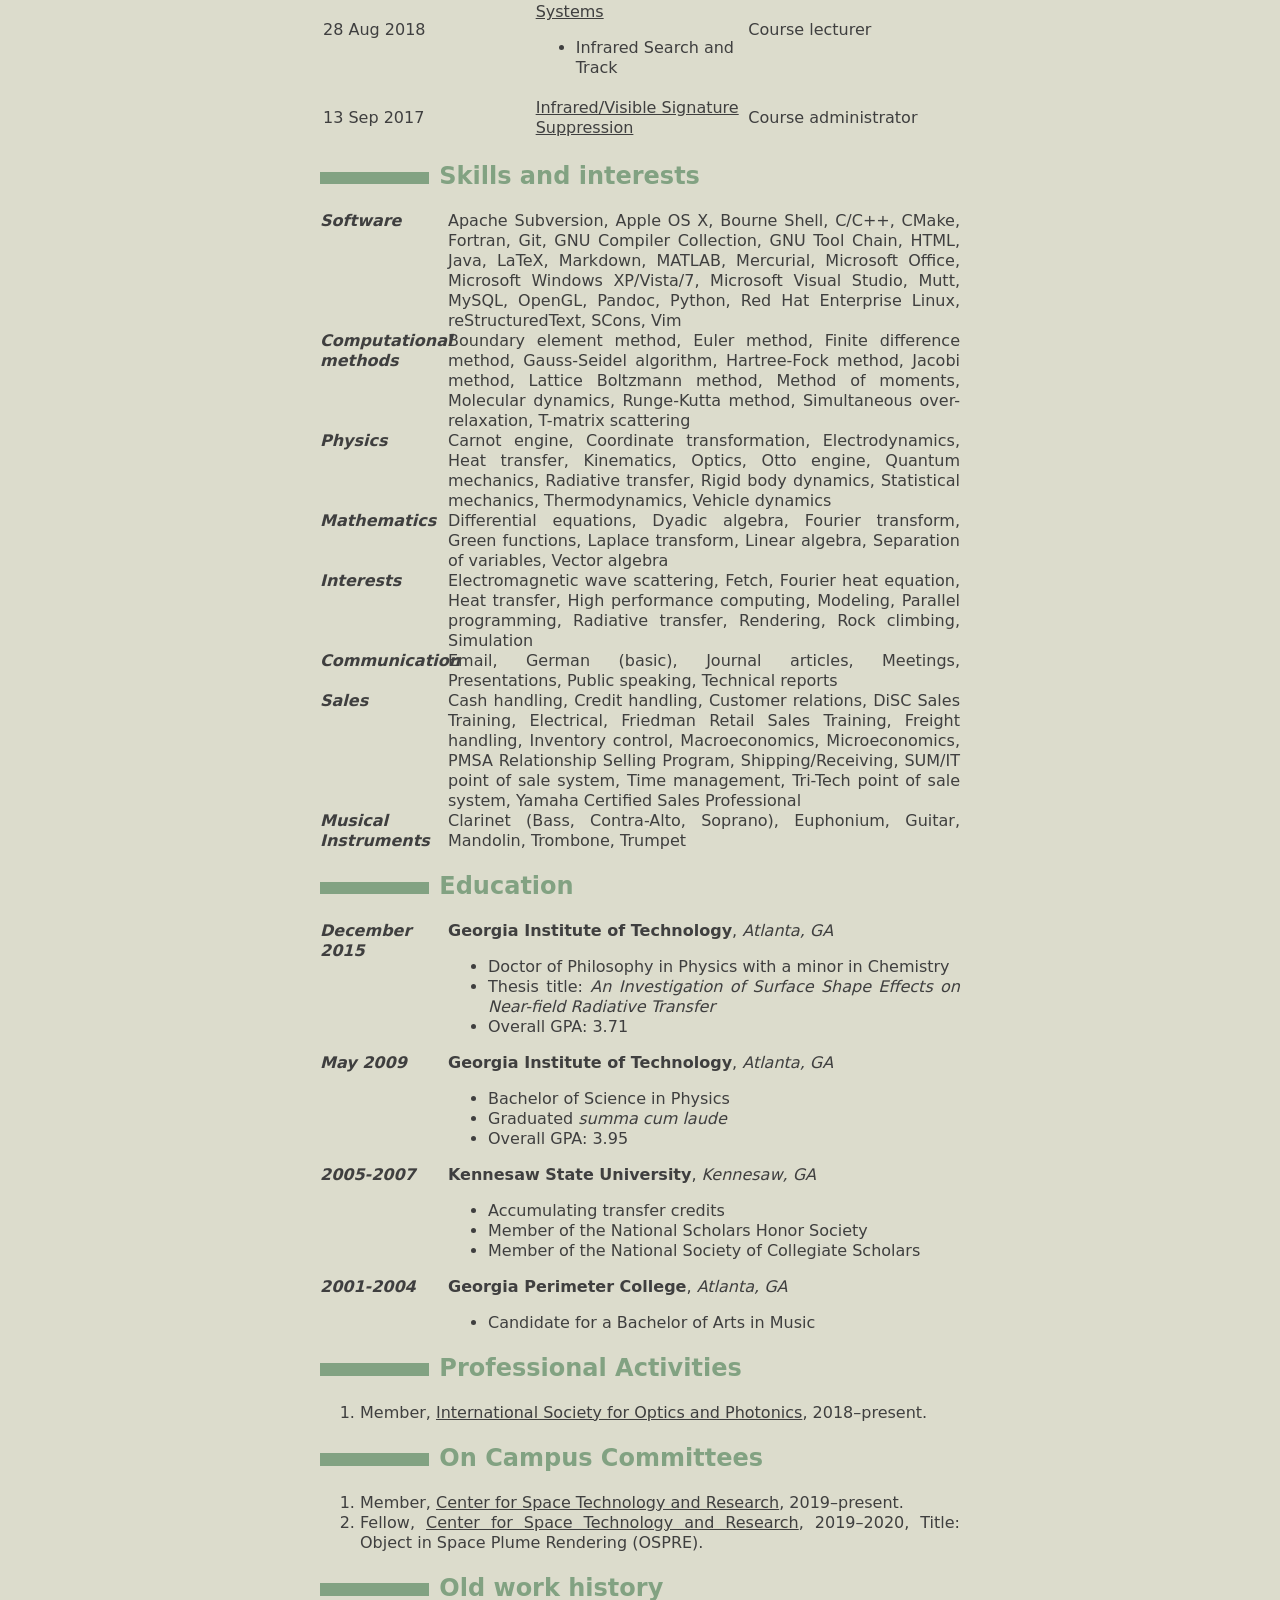
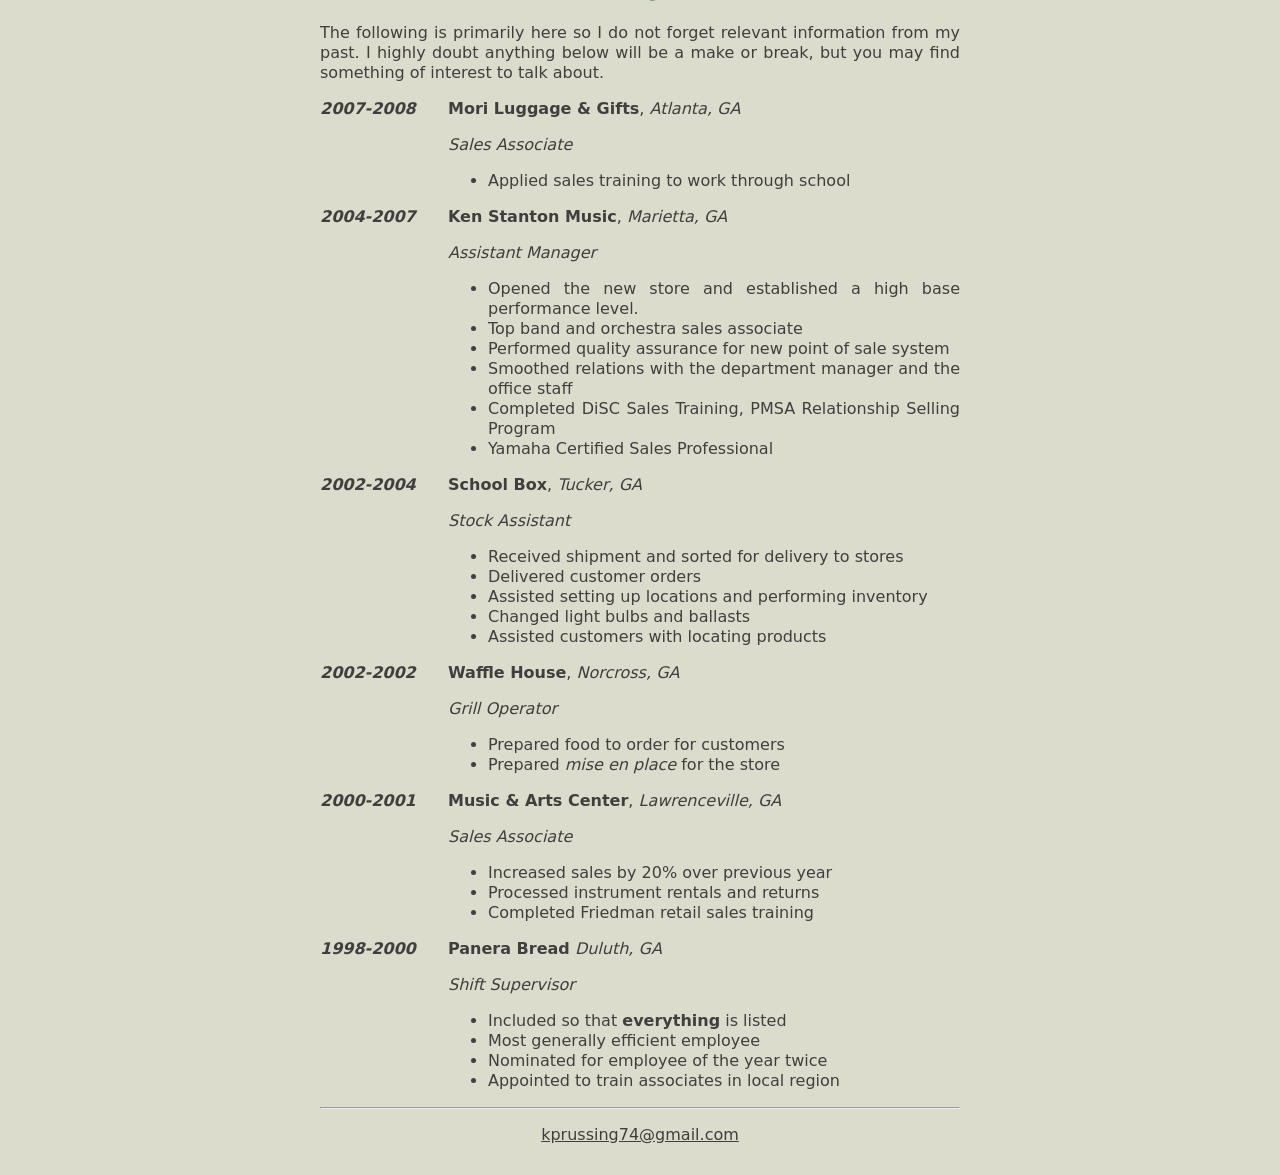
<file: docs/full.html>
<!DOCTYPE html>
<html xmlns="http://www.w3.org/1999/xhtml" lang xml:lang>
<head>
  <meta charset="utf-8" />
  <meta name="generator" content="pandoc" />
  <meta name="viewport" content="width=device-width, initial-scale=1.0, user-scalable=yes" />
  <title>Keith F. Prussing, Ph.D.</title>
  <style type="text/css">
      code{white-space: pre-wrap;}
      span.smallcaps{font-variant: small-caps;}
      span.underline{text-decoration: underline;}
      div.column{display: inline-block; vertical-align: top; width: 50%;}
  </style>
  <style type="text/css">
:root {
--background: #dcdccc; 
--foreground: #3f3f3f; 
--title: #7f9f7f; 
--delimiter: #8f8f8f; 
--section-head: #82a282; 
}
</style>
  <style type="text/css">

body {
font-family: "Source Sans Pro",
"DejaVu Sans",
"Helvetica Neue",
Helvetica,
Arial,
sans-serif;
color: var(--foreground);
background: var(--background);
text-align: justify;
text-justify: inter-word;
width: 40em;
line-height: 1.25;
margin: auto;
padding: 1em 1em 1em 1em;



}

h1 {
color: var(--title);
text-align: center;
}

h2 {
color: var(--section-head);
}

h2:before {
content: "";
display: inline-block;
margin-right: 0.75ex;
width: 17%;
height: 0.9ex;
background-color: var(--section-head);
}

dt {
float: left;
clear: left;
width: 18%;
font-weight: bolder;
font-style: oblique;
}
dd {
margin-left: 20%;
}

a {
text-decoration: underline;
color: var(--foreground);
}
a:hover, a:active {
color: var(--title);
text-decoration: none;
}

hr {
color: var(--delimiter);
}

div.contact {
text-align: center;
}
div.summary {
font-size: large;
text-align: center;
}
span.position {
font-style: oblique;
}
span.institute {
font-weight: bolder;
}
span.location {
font-style: oblique;
}
</style>
  <!--[if lt IE 9]>
    <script src="//cdnjs.cloudflare.com/ajax/libs/html5shiv/3.7.3/html5shiv-printshiv.min.js"></script>
  <![endif]-->
</head>
<body>
<header id="title-block-header">
<h1 class="title">Keith F. Prussing, Ph.D.</h1>
</header>
<div class="summary">
<p>If only I had a big enough computer and time to play with it.</p>
</div>
<h2 id="work-experience">Work experience</h2>
<dl>
<dt>2007-Present</dt>
<dd><p><span class="institute">Georgia Tech Research Institute</span>, <span class="location">Atlanta, GA</span></p>
<p><span class="position">Research Engineer II</span> (2016-Present)</p>
<p><span class="position">Tech Temp</span> (2015-2016)</p>
<p><span class="position">Graduate Research Assistant</span> (2009-2015)</p>
<p><span class="position">Student Research Assistant</span> (2007-2009)</p>
<ul>
<li>Enhancing OpenGL rendering engine to handle large scale terrains for infrared search and track algorithm development.</li>
<li><span class="position">Co-lead developer</span> on improved simulation framework for predicting infrared and visible signatures in complex environments.</li>
<li>Integrating physically accurate star field background into OpenGL simulation engine for simulating night time engagements and resident space objects.</li>
<li><span class="position">Course administrator</span> for the <a href="https://pe.gatech.edu/courses/infraredvisible-signature-suppression">Infrared and Visible Signature Suppression</a> course through Georgia Tech Professional Education.</li>
<li>Unified and updated atmospheric model in engagement simulation framework to correctly compute path radiance and atmospheric transmittance.</li>
<li>Consulted on calibrating infrared sensors for remotely measuring temperature during high energy laser testing.</li>
<li>Implemented full dynamic Bidirectional Reflection Distribution Function (BRDF) into terrain rendering for engagement simulation framework.</li>
<li>Integrated high cirrus cloud model into engagement simulations.</li>
<li>Incorporated background orientation into fundamental model for thermal signature prediction software.</li>
<li>Build and analyze thermal networks for predicting infrared signatures.</li>
<li>Assist missile model developers with integrating their missile models into an overall simulation framework.</li>
<li>Assisted implementing a multi-hypothesis tracking algorithm for radar simulation in Fortran.</li>
<li>Investigated surface shape effects on near-field radiative transfer to direct energy</li>
<li>Developed Python package to interface with a boundary element method library written in C</li>
<li>Lead development of a framework to process hyper-spectral imagery overnight and <em>in situ</em> for spot checking</li>
<li>Studied electromagnetic wave scattering from nonspherical particles</li>
<li>Studied performance parameters of counter flow cooling towers to understand energy emission under normal load to monitor power plant efficiency</li>
<li>Implemented five degree of freedom rigid body model for untracked, four wheel land vehicles under normal conditions</li>
<li>Interfaced vehicle model with MySQL database for simulation of complex urban environments</li>
<li>Implemented routine to incorporate motion capture data into simulation of complex urban environments</li>
<li>Aided development of a framework to simulate visible and infrared signatures in complex environments</li>
<li>Implemented a finite difference algorithm to solve Fourier’s heat equation</li>
<li>Connected finite difference method to MySQL database to extract simulation parameters for complex scenes</li>
<li>Investigated lattice Boltzmann method as a means to couple radiative and conductive energy transport for predicting thermal signature</li>
<li>Security clearance: Secret</li>
</ul>
</dd>
</dl>
<h2 id="fellowships-and-awards">Fellowships and awards</h2>
<ul>
<li>2019 Georgia Institute of Technology C-STAR Fellow</li>
</ul>
<h2 id="publications">
Publications
</h2>
<h3 id="conference-papers" class="unnumbered">
Conference papers
</h3>
<div id="refs" class="references">
<div id="ref-prussing_stellar_2019">
<p>
[1] K. F. Prussing, Ph.D., C. R. Valenta, C. E. Cordell, A. Zacharias, and L. R. Churchill, “Stellar Background Rendering for Space Situational Awareness Algorithm Development,” in <em>Algorithms, technologies, and applications for multispectral and hyperspectral imagery XXV</em>, 2019, vol. 10986, p. 109860Z [Online]. Available: <a href="http://dx.doi.org/10.1117/12.2519009">http://dx.doi.org/10.1117/12.2519009</a>. [Accessed: 29-May-2019]
</p>
</div>
<div id="ref-prussing_night_2019">
<p>
[2] K. F. Prussing, Ph.D., C. R. Valenta, C. E. Cordell Jr., and L. R. Churchill, “Night sky rendering for satellite tracking simulation,” in <em>2019 MSS parallel conference</em>, 2019.
</p>
</div>
<div id="ref-prussing_enhanced_2018">
<p>
[3] K. F. Prussing, Ph.D., O. Pierson, C. Cordell, J. Stewart, and K. Nielson, “Enhanced Backgrounds in Scene Rendering with GTSIMS,” in <em>Infrared Imaging Systems: Design, Analysis, Modeling, and Testing XXIX</em>, 2018, vol. 10625, p. 106250O [Online]. Available: <a href="https://doi.org/10.1117/12.2304864">https://doi.org/10.1117/12.2304864</a>. [Accessed: 19-Jan-2019]
</p>
</div>
<div id="ref-burdette_imaging_2013">
<p>
[4] E. M. Burdette, C. S. Nichols, S. E. Lane, K. F. Prussing, and J. M. Cathcart, “Imaging FTIR Emissivity Measurement Method,” 2013, vol. 8870, pp. 88700B–88700B–7 [Online]. Available: <a href="http://dx.doi.org/10.1117/12.2023415">http://dx.doi.org/10.1117/12.2023415</a>. [Accessed: 18-Mar-2014]
</p>
</div>
<div id="ref-prussing_human_2011">
<p>
[5] K. Prussing, J. M. Cathcart, and B. Kocher, “Human Motion Analysis and Modeling,” 2011, pp. 80190L–80190L–8 [Online]. Available: <a href="https://doi.org/10.1117/12.884480">https://doi.org/10.1117/12.884480</a>. [Accessed: 05-Nov-2011]
</p>
</div>
<div id="ref-cathcart_human_2011">
<p>
[6] J. M. Cathcart, K. Prussing, and B. Kocher, “Human Motion Analysis and Characterization,” in <em>Sensors, and command, control, communications, and intelligence (c3i) technologies for homeland security and homeland defense x</em>, 2011, pp. 80190M–80190M–9 [Online]. Available: <a href="https://doi.org/10.1117/12.884481">https://doi.org/10.1117/12.884481</a>. [Accessed: 05-Nov-2011]
</p>
</div>
<div id="ref-cathcart_multimodal_2010">
<p>
[7] J. M. Cathcart, B. Kocher, K. Prussing, S. Lane, and A. Thomas, “Multimodal Signature Modeling of Humans,” presented at the Active and Passive Signatures, Orlando, Florida, USA, 2010, pp. 76870D–76870D–7 [Online]. Available: <a href="https://doi.org/10.1117/12.850688">https://doi.org/10.1117/12.850688</a>. [Accessed: 30-Jan-2011]
</p>
</div>
</div>
<h3 id="reports" class="unnumbered">
Reports
</h3>
<div id="refs" class="references">
<div id="ref-prussing_terrain_2017">
<p>
[1] K. F. Prussing, Ph.D., J. Stewart, O. Pierson, and A. Sheffer, “Terrain Signature Generation with Full BRDF Support,” Georgia Tech Research Institute, Atlanta, GA, IRAD 2017 Journal Paper, Jun. 2017.
</p>
</div>
</div>
<h3 id="thesis" class="unnumbered">
Thesis
</h3>
<div id="refs" class="references">
<div id="ref-prussing_investigation_2015">
<p>
[1] K. F. Prussing, “An Investigation of Surface Shape Effects on Near-field Radiative Transfer,” PhD Dissertation, Georgia Institute of Technology, Atlanta, GA, 2015 [Online]. Available: <a href="https://smartech.gatech.edu/handle/1853/54321">https://smartech.gatech.edu/handle/1853/54321</a>
</p>
</div>
</div>
<h3 id="presentations" class="unnumbered">
Presentations
</h3>
<div id="refs" class="references">
<div id="ref-prussing_numerical_2014-2">
<p>
[1] K. Prussing and M. Cathcart, “Numerical Investigation of Particle Shape Effects on the Spatial Distribution of Near-field Electromagnetic Flux,” <em>Bulletin of the American Physical Society</em>, vols. Volume 58, Number 17, American Physical Society, 23-Nov-2013 [Online]. Available: <a href="http://meetings.aps.org/link/BAPS.2013.SES.HA.6">http://meetings.aps.org/link/BAPS.2013.SES.HA.6</a>. [Accessed: 18-Mar-2014]
</p>
</div>
<div id="ref-prussing_urban_2010">
<p>
[2] J. M. Cathcart, K. Prussing, S. Lane, S. Otolorin, and B. R. Kocher, “Urban Scene Simulation for Multimodal Sensing Applications,” Apr-2010.
</p>
</div>
</div>
<h3 id="posters" class="unnumbered">
Posters
</h3>
<div id="refs" class="references">
<div id="ref-stewart_gtsims_2016">
<p>
[1] J. Stewart <em>et al.</em>, “GTSIMS Terrain Background Signature Generation,” Atlanta, GA, 17-Jun-2016.
</p>
</div>
<div id="ref-prussing_numerical_2014">
<p>
[2] K. F. Prussing and J. M. Cathcart, “Numerical Investigation of Particle Shape Effects on Near-field Electromagnetic Flux,” Hutsville, AL, 11-Mar-2014.
</p>
</div>
<div id="ref-cathcart_model_2011">
<p>
[3] J. M. Cathcart, S. Otolorin, B. Kocher, K. Prussing, and A. Garrett, “Model Based Approach for Thermal Target Sharpening,” Berkley, Feb-2011.
</p>
</div>
</div>
<h2 id="key-delivered-products">Key Delivered Products</h2>
<ol type="1">
<li><pre><code> Name/Title for Key Delivered Product</code></pre>
<p>: Title for the delivered product 2</p>
<dl>
<dt>Sponsor/To Whom Delivered</dt>
<dd>Sponsor or to whom the product was delivered
</dd>
<dt>Date range for work performed by the candidate</dt>
<dd>Jan 2016–Mar 2019
</dd>
<dt>Describe Product</dt>
<dd>Description of the product (Ex: What is it for the educated person not in your field? Why was this important? What is it used for, how does it fit into a larger effort, how widely is it used, is it well vetted/well distributed, etc.?)
</dd>
<dt>Candidate’s specific technical contributions</dt>
<dd>What did you contribute? (Ex: Smith developed the XYZ algorithm that…
</dd>
</dl></li>
<li><pre><code> Name/Title for Key Delivered Product</code></pre>
<p>: <a href="https://example.com">Title for the delivered product</a></p>
<dl>
<dt>Sponsor/To Whom Delivered</dt>
<dd>Sponsor or to whom the product was delivered
</dd>
<dt>Date range for work performed by the candidate</dt>
<dd>Jan 2015–Mar 2017
</dd>
<dt>Describe Product</dt>
<dd>Description of the product (Ex: What is it for the educated person not in your field? Why was this important? What is it used for, how does it fit into a larger effort, how widely is it used, is it well vetted/well distributed, etc.?)
</dd>
<dt>Candidate’s specific technical contributions</dt>
<dd>What did you contribute? (Ex: Smith developed the XYZ algorithm that…
</dd>
</dl></li>
</ol>
<h2 id="software-development">Software development</h2>
<h3 id="professional-projects">Professional projects</h3>
<ul>
<li><p>Georgia Tech Signature Model (GTSIG): <span class="position">Primary maintainer</span></p>
<p>First principles based thermal network solfer for infrared signature prediction written in FORTRAN 77.</p></li>
<li><p>Georgia Tech Simulations Integrated Modeling System (GTSIMS): <span class="position">Core developer</span></p>
<p>Engagement simulation framework for visible and infrared image prediction written in C, C++, Fortran, and Ada.</p></li>
</ul>
<h3 id="open-source-projects">Open source projects</h3>
<h4 id="personal-projects">Personal projects</h4>
<p>Most of my personal repositories are on <a href="https://github.com/kprussing">GitHub</a>, but I also have a few still on <a href="https://bitbucket.org/kprussing">Bitbucket</a>. I have not finished converting all of my projects from Mercurial to Git.</p>
<ul>
<li><a href="https://github.com/kprussing/pandoc-div2env">pandoc-div2env</a>: A <a href="https://pandoc.org">Pandoc</a> filter to convert marked Divs to LaTeX environments with possible arguments.</li>
<li><a href="https://github.com/kprussing/scons-dtxtools">scons-dtxtools</a>: A <a href="https://scons.org">SCons</a> Tool for working with LaTeX Doc and Docstrip files.</li>
<li><a href="https://github.com/kprussing/scons-inkscape">scons-inkscape</a>: A <a href="https://scons.org">SCons</a> Tool for converting images using <a href="https://inkscape.org">Inkscape</a>.</li>
<li><a href="https://github.com/kprussing/scons-pandoc">scons-pandoc</a>: A <a href="https://scons.org">SCons</a> Tool for working with <a href="https://pandoc.org">Pandoc</a>.</li>
<li><a href="https://bitbucket.org/kprussing/vitables_console/src">vitables_console</a>: A plugin for <a href="https://github.com/uvemas/ViTables">ViTables</a> to launch a Jupyter QtConsole for scripted interaction with open files.</li>
<li><a href="https://github.com/kprussing/vtimshow">vtimshow</a>: A plugin for <a href="https://github.com/uvemas/ViTables">ViTables</a> to visualize datasets with <a href="http://www.pyqtgraph.org/">PyQtGraph</a>.</li>
<li><a href="https://github.com/kprussing/zenburn-latex">zenburn-latex</a>: Translation of the Zenburn color scheme for Vim for use in LaTeX.</li>
</ul>
<h4 id="contributor">Contributor</h4>
<ul>
<li><a href="https://github.com/kprussing/panflute">panflute</a>: A Python module for writing <a href="https://pandoc.org">Pandoc</a> filters.</li>
<li><a href="https://github.com/uvemas/ViTables">ViTables</a>: A graphical tool for browsing and editing files in both PyTables and HDF5 format.</li>
<li><a href="https://github.com/jbaiter/zotero-cli">zotero-cli</a>: Command line interface to the Zotero API.</li>
</ul>
<h2 id="continuing-education-courses-taught">Continuing Education Courses Taught</h2>
<table>
<colgroup>
<col style="width: 33%"></col>
<col style="width: 33%"></col>
<col style="width: 33%"></col>
</colgroup>
<tbody>
<tr class="odd">
<td style="text-align: left;"><strong>Date</strong></td>
<td style="text-align: left;"><strong>Course</strong></td>
<td style="text-align: left;"><strong>Contribution</strong></td>
</tr>
<tr class="even">
<td style="text-align: left;">10 Dec 2019</td>
<td style="text-align: left;"><a href="https://%20pe.gatech.edu/courses%20/infraredvisible-sign%20ature-suppression">Infrared/Visible Signature Suppression</a></td>
<td style="text-align: left;">Course administrator</td>
</tr>
<tr class="odd">
<td style="text-align: left;">29 Aug 2019</td>
<td style="text-align: left;"><p><a href="https://pe.g%20atech.edu/courses/tar%20get-tracking-sensor-s%20ystems">Target Tracking in Sensor Systems</a></p>
<ul>
<li>Infrared Search and Track</li>
</ul></td>
<td style="text-align: left;">Course lecturer</td>
</tr>
<tr class="even">
<td style="text-align: left;">28 Aug 2018</td>
<td style="text-align: left;"><p><a href="https://pe.g%20atech.edu/courses/tar%20get-tracking-sensor-s%20ystems">Target Tracking in Sensor Systems</a></p>
<ul>
<li>Infrared Search and Track</li>
</ul></td>
<td style="text-align: left;">Course lecturer</td>
</tr>
<tr class="odd">
<td style="text-align: left;">13 Sep 2017</td>
<td style="text-align: left;"><a href="https://%20pe.gatech.edu/courses%20/infraredvisible-sign%20ature-suppression">Infrared/Visible Signature Suppression</a></td>
<td style="text-align: left;">Course administrator</td>
</tr>
</tbody>
</table>
<h2 id="skills-and-interests">Skills and interests</h2>
<!-- Obligatory list of skills to get a hit on a search -->
<dl>
<dt>Software</dt>
<dd>Apache Subversion, Apple OS X, Bourne Shell, C/C++, CMake, Fortran, Git, GNU Compiler Collection, GNU Tool Chain, HTML, Java, LaTeX, Markdown, MATLAB, Mercurial, Microsoft Office, Microsoft Windows XP/Vista/7, Microsoft Visual Studio, Mutt, MySQL, OpenGL, Pandoc, Python, Red Hat Enterprise Linux, reStructuredText, SCons, Vim
</dd>
<dt>Computational methods</dt>
<dd>Boundary element method, Euler method, Finite difference method, Gauss-Seidel algorithm, Hartree-Fock method, Jacobi method, Lattice Boltzmann method, Method of moments, Molecular dynamics, Runge-Kutta method, Simultaneous over-relaxation, T-matrix scattering
</dd>
<dt>Physics</dt>
<dd>Carnot engine, Coordinate transformation, Electrodynamics, Heat transfer, Kinematics, Optics, Otto engine, Quantum mechanics, Radiative transfer, Rigid body dynamics, Statistical mechanics, Thermodynamics, Vehicle dynamics
</dd>
<dt>Mathematics</dt>
<dd>Differential equations, Dyadic algebra, Fourier transform, Green functions, Laplace transform, Linear algebra, Separation of variables, Vector algebra
</dd>
<dt>Interests</dt>
<dd>Electromagnetic wave scattering, Fetch, Fourier heat equation, Heat transfer, High performance computing, Modeling, Parallel programming, Radiative transfer, Rendering, Rock climbing, Simulation
</dd>
<dt>Communication</dt>
<dd>Email, German (basic), Journal articles, Meetings, Presentations, Public speaking, Technical reports
</dd>
<dt>Sales</dt>
<dd>Cash handling, Credit handling, Customer relations, DiSC Sales Training, Electrical, Friedman Retail Sales Training, Freight handling, Inventory control, Macroeconomics, Microeconomics, PMSA Relationship Selling Program, Shipping/Receiving, SUM/IT point of sale system, Time management, Tri-Tech point of sale system, Yamaha Certified Sales Professional
</dd>
<dt>Musical Instruments</dt>
<dd>Clarinet (Bass, Contra-Alto, Soprano), Euphonium, Guitar, Mandolin, Trombone, Trumpet
</dd>
</dl>
<h2 id="education">Education</h2>
<dl>
<dt>December 2015</dt>
<dd><p><span class="institute">Georgia Institute of Technology</span>, <span class="location">Atlanta, GA</span></p>
<ul>
<li>Doctor of Philosophy in Physics with a minor in Chemistry</li>
<li>Thesis title: <em>An Investigation of Surface Shape Effects on Near-field Radiative Transfer</em></li>
<li>Overall GPA: 3.71</li>
</ul>
</dd>
</dl>
<!--    *   Major GPA: 3.81 -->
<dl>
<dt>May 2009</dt>
<dd><p><span class="institute">Georgia Institute of Technology</span>, <span class="location">Atlanta, GA</span></p>
<ul>
<li>Bachelor of Science in Physics</li>
<li>Graduated <em>summa cum laude</em></li>
<li>Overall GPA: 3.95</li>
</ul>
</dd>
<dt>2005-2007</dt>
<dd><p><span class="institute">Kennesaw State University</span>, <span class="location">Kennesaw, GA</span></p>
<ul>
<li>Accumulating transfer credits</li>
<li>Member of the National Scholars Honor Society</li>
<li>Member of the National Society of Collegiate Scholars</li>
</ul>
</dd>
<dt>2001-2004</dt>
<dd><p><span class="institute">Georgia Perimeter College</span>, <span class="location">Atlanta, GA</span></p>
<ul>
<li>Candidate for a Bachelor of Arts in Music</li>
</ul>
</dd>
</dl>
<h2 id="professional-activities">Professional Activities</h2>
<ol type="1">
<li>Member, <a href="http://spie.org">International Society for Optics and Photonics</a>, 2018–present.</li>
</ol>
<h2 id="on-campus-committees">On Campus Committees</h2>
<ol type="1">
<li>Member, <a href="http://cstar.gatech.edu">Center for Space Technology and Research</a>, 2019–present.</li>
<li>Fellow, <a href="http://cstar.gatech.edu">Center for Space Technology and Research</a>, 2019–2020, Title: Object in Space Plume Rendering (OSPRE).</li>
</ol>
<h2 id="old-work-history">Old work history</h2>
<p>The following is primarily here so I do not forget relevant information from my past. I highly doubt anything below will be a make or break, but you may find something of interest to talk about.</p>
<dl>
<dt>2007-2008</dt>
<dd><p><span class="institute">Mori Luggage &amp; Gifts</span>, <span class="location">Atlanta, GA</span></p>
<p><span class="position">Sales Associate</span></p>
<ul>
<li>Applied sales training to work through school</li>
</ul>
</dd>
<dt>2004-2007</dt>
<dd><p><span class="institute">Ken Stanton Music</span>, <span class="location">Marietta, GA</span></p>
<p><span class="position">Assistant Manager</span></p>
<ul>
<li>Opened the new store and established a high base performance level.</li>
<li>Top band and orchestra sales associate</li>
<li>Performed quality assurance for new point of sale system</li>
<li>Smoothed relations with the department manager and the office staff</li>
<li>Completed DiSC Sales Training, PMSA Relationship Selling Program</li>
<li>Yamaha Certified Sales Professional</li>
</ul>
</dd>
</dl>
<!-- I was offered fake degrees to not quit when I wanted to go back -->
<!-- to school.  The whole reason was that no one wanted to deal     -->
<!-- my immediate supervisor.  That says a lot about him.            -->
<dl>
<dt>2002-2004</dt>
<dd><p><span class="institute">School Box</span>, <span class="location">Tucker, GA</span></p>
<p><span class="position">Stock Assistant</span></p>
<ul>
<li>Received shipment and sorted for delivery to stores</li>
<li>Delivered customer orders</li>
<li>Assisted setting up locations and performing inventory</li>
<li>Changed light bulbs and ballasts</li>
<li>Assisted customers with locating products</li>
</ul>
</dd>
<dt>2002-2002</dt>
<dd><p><span class="institute">Waffle House</span>, <span class="location">Norcross, GA</span></p>
<p><span class="position">Grill Operator</span></p>
<ul>
<li>Prepared food to order for customers</li>
<li>Prepared <em>mise en place</em> for the store</li>
</ul>
</dd>
<dt>2000-2001</dt>
<dd><p><span class="institute">Music &amp; Arts Center</span>, <span class="location">Lawrenceville, GA</span></p>
<p><span class="position">Sales Associate</span></p>
<ul>
<li>Increased sales by 20% over previous year</li>
<li>Processed instrument rentals and returns</li>
<li>Completed Friedman retail sales training</li>
</ul>
</dd>
<dt>1998-2000</dt>
<dd><p><span class="institute">Panera Bread</span> <span class="location">Duluth, GA</span></p>
<p><span class="position">Shift Supervisor</span></p>
<ul>
<li>Included so that <span class="institute">everything</span> is listed</li>
<li>Most generally efficient employee</li>
<li>Nominated for employee of the year twice</li>
<li>Appointed to train associates in local region</li>
</ul>
</dd>
</dl>
<hr />
<div class="contact">
<p><a href="mailto:kprussing74@gmail.com" class="email">kprussing74@gmail.com</a></p>
</div>
</body>
</html>
</file>
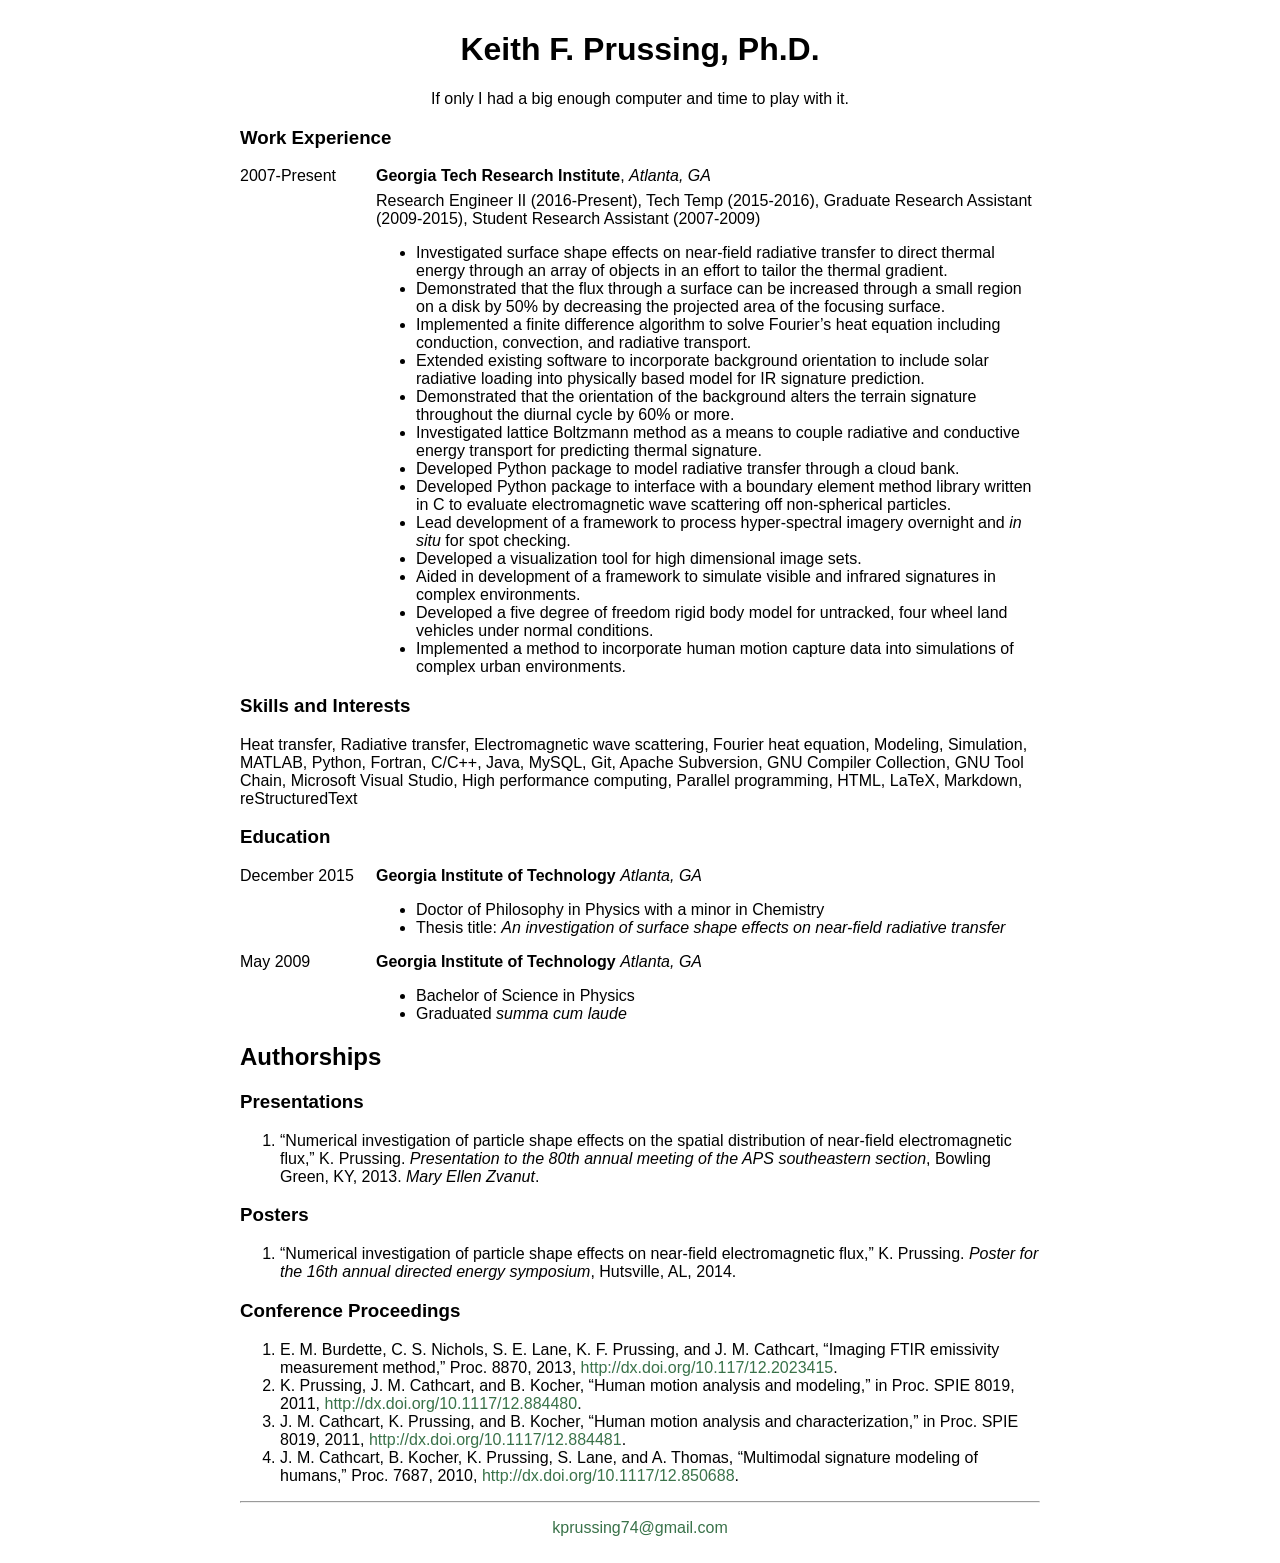
<file: docs/short.html>
<!DOCTYPE html>
<html xmlns="http://www.w3.org/1999/xhtml" lang xml:lang>
<head>
  <meta charset="utf-8" />
  <meta name="generator" content="pandoc" />
  <meta name="viewport" content="width=device-width, initial-scale=1.0, user-scalable=yes" />
  <title>short</title>
  <style>
    code{white-space: pre-wrap;}
    span.smallcaps{font-variant: small-caps;}
    span.underline{text-decoration: underline;}
    div.column{display: inline-block; vertical-align: top; width: 50%;}
    div.hanging-indent{margin-left: 1.5em; text-indent: -1.5em;}
    ul.task-list{list-style: none;}
  </style>
  <style type="text/css">

body {
font-family: "Helvetica Neue", Helvetica, Arial, sans-serif;
width: 800px;
margin: auto;
background: #FFFFFF;
padding: 10px 10px 10px 10px;
}

h1 {

color: #000000;
text-align:center;

}

h2 {
color: #000000;
}










dt {
float: left;
clear: left;
width: 17%;

}
dd {
margin-left: 17%;
}
p {
margin-top:0;
margin-bottom:7px;
}

blockquote {
text-align: center
}

a {
text-decoration: none;
color: #397249;
}
a:hover, a:active {
background-color: #397249;
color: #FFFFFF;
text-decoration: none;
text-shadow: 1px 1px 1px #333;
}

hr {
color: #A6A6A6;
}
</style>
  <!--[if lt IE 9]>
    <script src="//cdnjs.cloudflare.com/ajax/libs/html5shiv/3.7.3/html5shiv-printshiv.min.js"></script>
  <![endif]-->
</head>
<body>
<h1 id="keith-f.-prussing-ph.d.">Keith F. Prussing, Ph.D.</h1>
<blockquote>
<p>If only I had a big enough computer and time to play with it.</p>
</blockquote>
<h3 id="work-experience">Work Experience</h3>
<dl>
<dt>2007-Present</dt>
<dd><p><strong>Georgia Tech Research Institute</strong>, <em>Atlanta, GA</em></p>
<p>Research Engineer II (2016-Present), Tech Temp (2015-2016), Graduate Research Assistant (2009-2015), Student Research Assistant (2007-2009)</p>
<ul>
<li>Investigated surface shape effects on near-field radiative transfer to direct thermal energy through an array of objects in an effort to tailor the thermal gradient.</li>
<li>Demonstrated that the flux through a surface can be increased through a small region on a disk by 50% by decreasing the projected area of the focusing surface.</li>
<li>Implemented a finite difference algorithm to solve Fourier’s heat equation including conduction, convection, and radiative transport.</li>
<li>Extended existing software to incorporate background orientation to include solar radiative loading into physically based model for IR signature prediction.</li>
<li>Demonstrated that the orientation of the background alters the terrain signature throughout the diurnal cycle by 60% or more.</li>
<li>Investigated lattice Boltzmann method as a means to couple radiative and conductive energy transport for predicting thermal signature.</li>
<li>Developed Python package to model radiative transfer through a cloud bank.</li>
<li>Developed Python package to interface with a boundary element method library written in C to evaluate electromagnetic wave scattering off non-spherical particles.</li>
<li>Lead development of a framework to process hyper-spectral imagery overnight and <em>in situ</em> for spot checking.</li>
<li>Developed a visualization tool for high dimensional image sets.</li>
<li>Aided in development of a framework to simulate visible and infrared signatures in complex environments.</li>
<li>Developed a five degree of freedom rigid body model for untracked, four wheel land vehicles under normal conditions.</li>
<li>Implemented a method to incorporate human motion capture data into simulations of complex urban environments.</li>
</ul>
</dd>
</dl>
<h3 id="skills-and-interests">Skills and Interests</h3>
<p>Heat transfer, Radiative transfer, Electromagnetic wave scattering, Fourier heat equation, Modeling, Simulation, MATLAB, Python, Fortran, C/C++, Java, MySQL, Git, Apache Subversion, GNU Compiler Collection, GNU Tool Chain, Microsoft Visual Studio, High performance computing, Parallel programming, HTML, LaTeX, Markdown, reStructuredText</p>
<h3 id="education">Education</h3>
<dl>
<dt>December 2015</dt>
<dd><p><strong>Georgia Institute of Technology</strong> <em>Atlanta, GA</em></p>
<ul>
<li>Doctor of Philosophy in Physics with a minor in Chemistry</li>
<li>Thesis title: <em>An investigation of surface shape effects on near-field radiative transfer</em> <!--    *   Secret level security clearance, common access card --> <!-- *   Overall GPA: 3.71 --></li>
</ul>
</dd>
</dl>
<!--    *   Major GPA: 3.81 -->
<dl>
<dt>May 2009</dt>
<dd><p><strong>Georgia Institute of Technology</strong> <em>Atlanta, GA</em></p>
<ul>
<li>Bachelor of Science in Physics</li>
<li>Graduated <em>summa cum laude</em> <!--    *   Overall GPA: 3.95 --></li>
</ul>
</dd>
</dl>
<h2 id="authorships">Authorships</h2>
<!--
### Papers ###
#.  K. F. Prussing and J. M. Cathcart, "Spatial distribution of
    near-field electromagnetic flux: a numerical study of particle shape
    effect," _Journal of nanophotonics_, (under review).
-->
<h3 id="presentations">Presentations</h3>
<ol>
<li>“Numerical investigation of particle shape effects on the spatial distribution of near-field electromagnetic flux,” K. Prussing. <em>Presentation to the 80th annual meeting of the APS southeastern section</em>, Bowling Green, KY, 2013. <em>Mary Ellen Zvanut</em>.</li>
</ol>
<h3 id="posters">Posters</h3>
<ol>
<li>“Numerical investigation of particle shape effects on near-field electromagnetic flux,” K. Prussing. <em>Poster for the 16th annual directed energy symposium</em>, Hutsville, AL, 2014.</li>
</ol>
<h3 id="conference-proceedings">Conference Proceedings</h3>
<ol>
<li>E. M. Burdette, C. S. Nichols, S. E. Lane, K. F. Prussing, and J. M. Cathcart, “Imaging FTIR emissivity measurement method,” Proc. 8870, 2013, <a href="http://dx.doi.org/10.117/12.2023415" class="uri">http://dx.doi.org/10.117/12.2023415</a>.</li>
<li>K. Prussing, J. M. Cathcart, and B. Kocher, “Human motion analysis and modeling,” in Proc. SPIE 8019, 2011, <a href="http://dx.doi.org/10.1117/12.884480" class="uri">http://dx.doi.org/10.1117/12.884480</a>.</li>
<li>J. M. Cathcart, K. Prussing, and B. Kocher, “Human motion analysis and characterization,” in Proc. SPIE 8019, 2011, <a href="http://dx.doi.org/10.1117/12.884481" class="uri">http://dx.doi.org/10.1117/12.884481</a>.</li>
<li>J. M. Cathcart, B. Kocher, K. Prussing, S. Lane, and A. Thomas, “Multimodal signature modeling of humans,” Proc. 7687, 2010, <a href="http://dx.doi.org/10.1117/12.850688" class="uri">http://dx.doi.org/10.1117/12.850688</a>.</li>
</ol>
<hr />
<blockquote>
<p><a href="mailto:kprussing74@gmail.com" class="email">kprussing74@gmail.com</a></p>
</blockquote>
</body>
</html>
</file>
